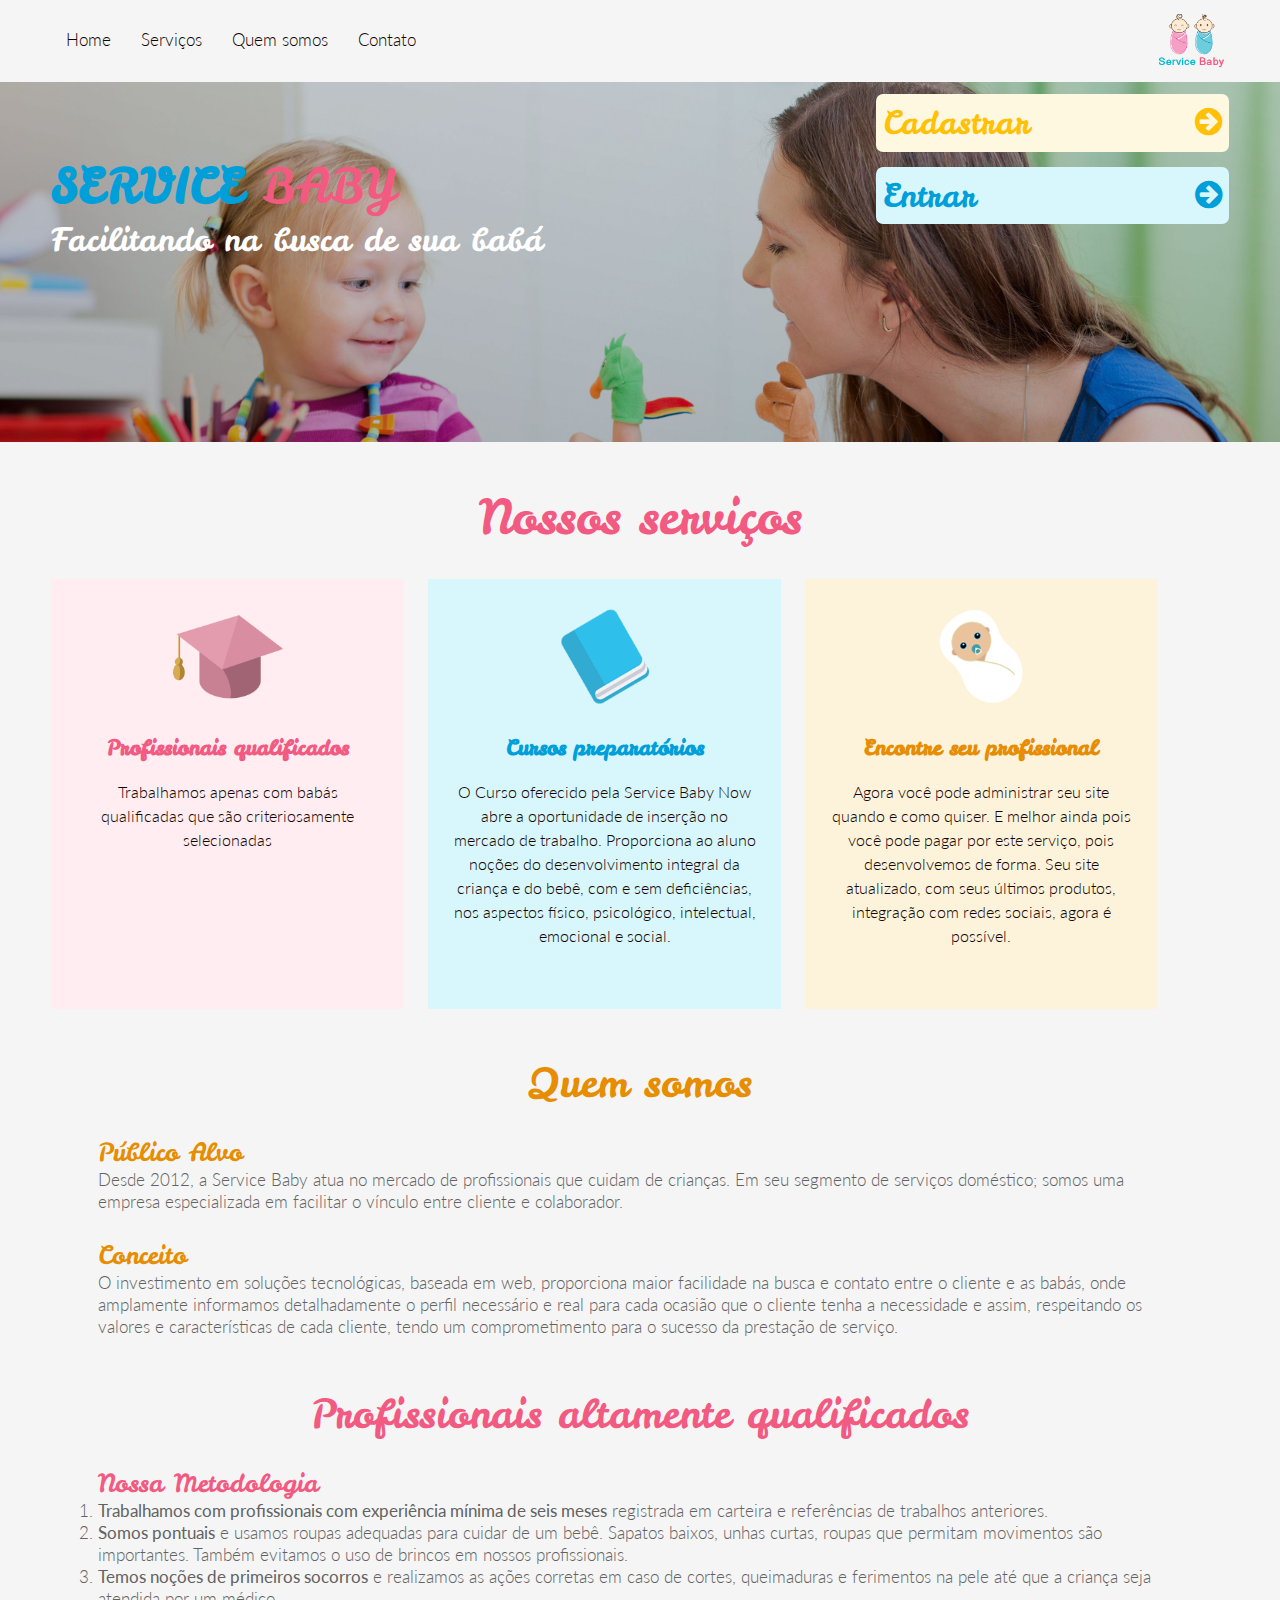
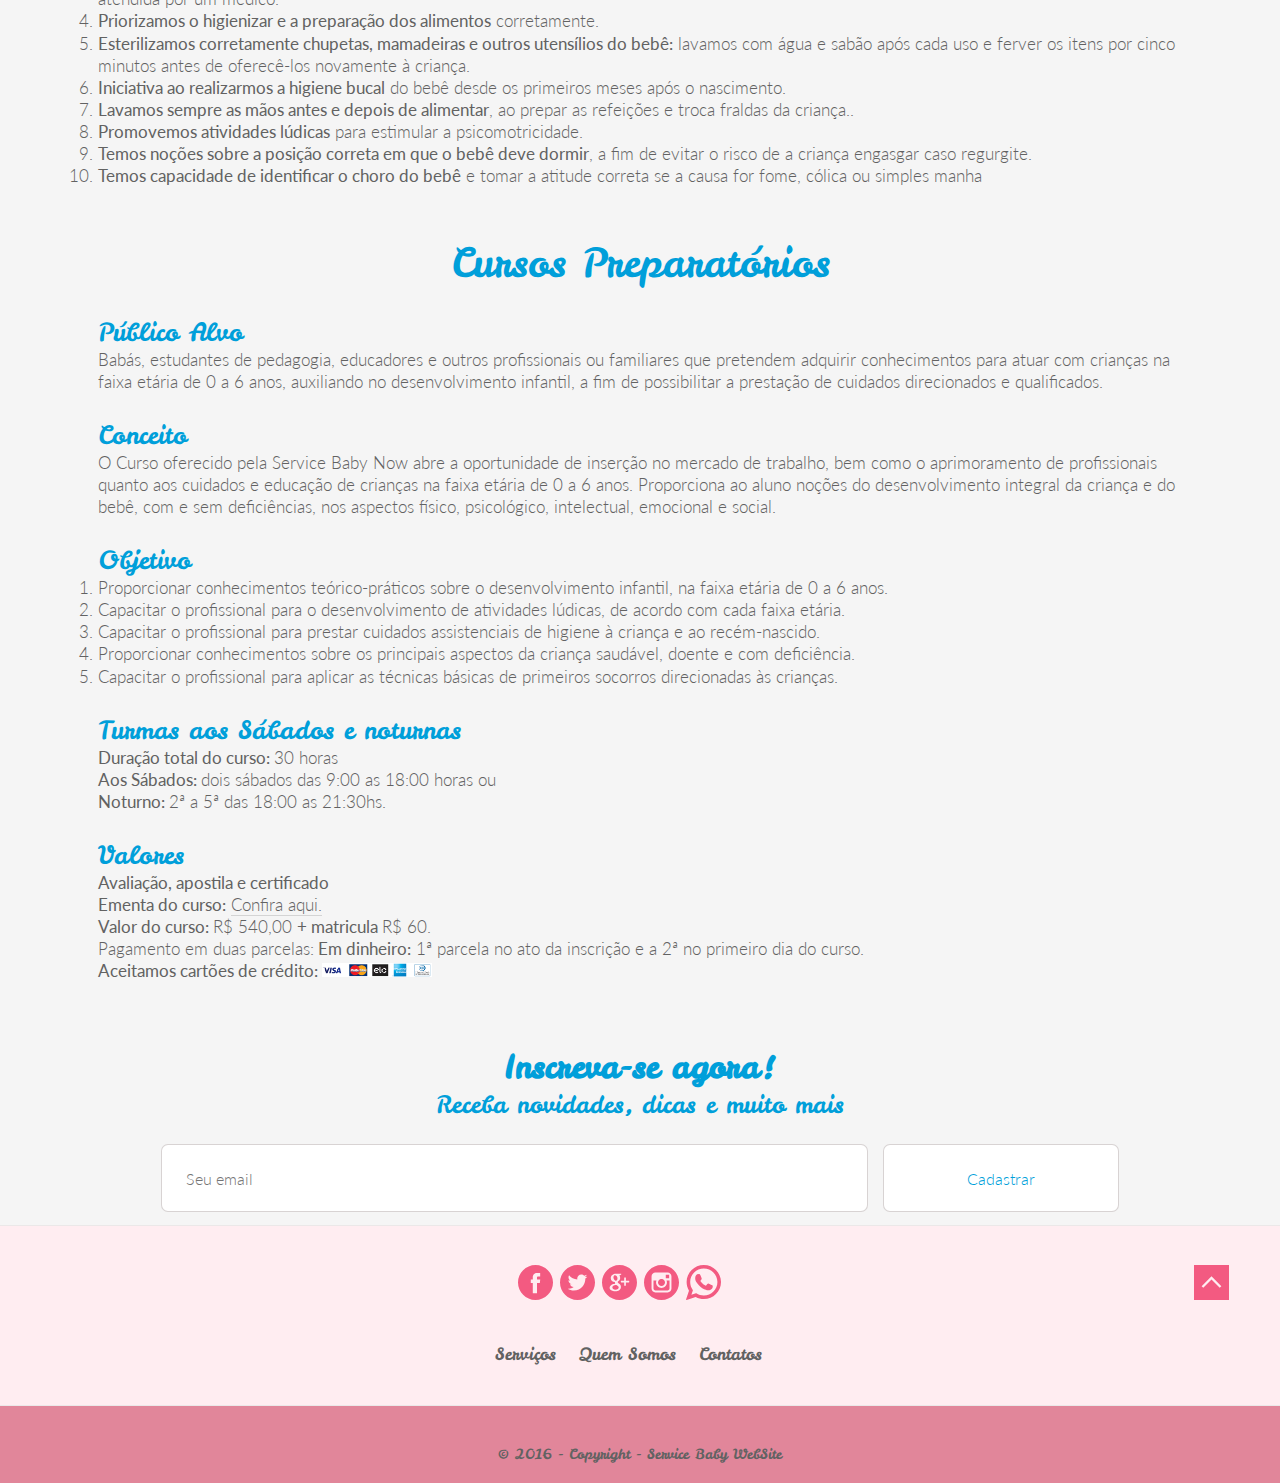
<file: index.html>
<!DOCTYPE html>
<html lang="pt-br">
    <head>
    	<meta charset="utf-8">
    	<meta name="viewport" content="width=device-width, initial-scale=1">
    	<title> Service Baby - Specialized in baby care </title>
    	<meta name="description" content="Agência especializada em serviços de Babá">
    	<meta name="keywords" content="agencia de baba, baba, sites">
    	<meta name="robots" content="index, follow">
    	<link rel="stylesheet" href="css/style.css">
    	<link rel="stylesheet" href="https://maxcdn.bootstrapcdn.com/font-awesome/4.5.0/css/font-awesome.min.css">
    	<link href='https://fonts.googleapis.com/css?family=Lato:400,300,700' rel='stylesheet' type='text/css'>
    	<link rel="icon" href="img/baby-logo3.png">
    </head>
    <style>
      @import url('https://fonts.googleapis.com/css?family=Leckerli+One');
    </style>
    <body>
        <!-- CABEÇALHO --> 
        <header class="cabecalho container">
           <a href="index.html"><h1 class="logo">  </h1></a>
           <button class="btn-menu bg-gradient"><i class="fa fa-bars fa-lg"></i></button>
           <nav class="menu">
               <a class="btn-close"><i class="fa fa-times"></i></a>
               <ul>
                   <li><a href="#">Home</a></li>
                   <li><a href="#servicos">Serviços</a></li>
                   <li><a href="#somos">Quem somos</a></li>
                   <li><a href="#faleconosco">Contato</a></li>
               </ul>
           </nav>
          <div class="menu-mask"></div>          
        </header>
        <!-- BANNER --> 
        <div class="banner container">
            <div class="title">
                <h2 class="azul"> SERVICE <span class="rosa"> BABY</span></h2>
                <h3> Facilitando na busca de sua babá</h3>
            </div>
            <div class="buttons">
                <button class="btn btn-cadastrar bg-white radius" onclick="window.location.href='cadastro'"> Cadastrar <i class="fa fa-arrow-circle-right"></i></button>                

                <button class="btn btn-enter bg-white radius" onclick="window.location.href='login'"> Entrar <i class="fa fa-arrow-circle-right"></i></button>
            </div>
        </div>
        <!-- SERVICOS --> 
        <main class="servicos container">
        <a  name="servicos"></a>
          <h2 name="servicos" class="rosa">Nossos serviços</h2>
          <article class="servico bg-white radius">
             <div>
               <div class="card-information">
                  <ul class="itens">
                      <li class="rosa2">
                        <div class="box-text-itens">
                          <img alt="" src="img/home_sitter_icon_1.png">
                        </div>
                      </li>
                  </ul>
               </div>
             </div>
             <div class="inner rosa2">
                 <a class="rosa" href="#">Profissionais qualificados</a>
                  <p>Trabalhamos apenas com babás qualificadas que são criteriosamente selecionadas</p>
             </div>
          </article>
          <article class="servico bg-white radius">
              <div>
               <div class="card-information">
                  <ul class="itens">
                        <a href="#prof">
                            <li class="azul2">
                                <div class="box-text-itens">
                                    <img alt="" src="img/home_sitter_icon2.png">
                                </div>
                            </li>
                        </a>
                    </ul>
               </div>
             </div>
             <div class="inner azul2">
                 <a class="azul" href="#">Cursos preparatórios </a>
                 <p>O Curso oferecido pela Service Baby Now abre a oportunidade de inserção no mercado de trabalho. Proporciona ao aluno noções do desenvolvimento integral da criança e do bebê, com e sem deficiências, nos aspectos físico, psicológico, intelectual, emocional e social.</p>
             </div>
          </article>
          <article class="servico bg-white radius">
              <div>
               <div class="card-information">
                  <ul class="itens">
                        <a href="#prof">
                            <li class="amarelo2">
                                <div class="box-text-itens">
                                    <img alt="" src="img/home_sitter_icon_3.png">
                                </div>
                            </li>
                        </a>
                    </ul>
               </div>
             </div>
             <div class="inner amarelo2">
                 <a class="amarelo" href="#"> Encontre seu profissional </a>
                 <p>Agora você pode administrar seu site quando e como quiser.
                 E melhor ainda pois você pode pagar por este serviço, pois desenvolvemos de
                 forma. Seu site atualizado, com seus últimos 
                 produtos, integração com redes sociais, agora é possível. </p>
             </div>
          </article>
          
          <div class="container set-bar">
            <div class="box-container">
            <div class="text-intens">
              <a name="somos">
                <h1 class="amarelo">Quem somos</h1>
              </a>
            </div>
            <div class="text-intens altura">
              <h3 class="amarelo" style="padding-top: 0px">Público Alvo</h3>
              <p>Desde 2012, a Service Baby atua no mercado de profissionais que cuidam de crianças.
               Em seu segmento de serviços doméstico; somos uma empresa especializada em facilitar
                o vínculo entre cliente e colaborador.</p>
            </div>
            <div class="text-intens altura">
              <h3 class="amarelo">Conceito</h3>
              <p>O investimento em soluções tecnológicas, baseada em web, proporciona maior facilidade
              na busca e contato entre o cliente e as babás, onde amplamente informamos detalhadamente
              o perfil necessário e real para cada ocasião que o cliente tenha a necessidade e assim,
              respeitando os valores e características de cada cliente, tendo um comprometimento para
              o sucesso da prestação de serviço.</p>
            </div>
          </div>
          </div>
          <div class="container">
            <div class="box-container">
              <div class="text-intens">
                <a name="prof">
                  <h1 class="rosa">Profissionais altamente qualificados</h1>
                </a>
              </div>
              <div class="text-intens altura prof">
                <h3 class="rosa">Nossa Metodologia</h3>
                <ol>
                  <li><strong>Trabalhamos com profissionais com  experiência mínima de seis meses</strong> 
                  registrada em carteira e referências de trabalhos anteriores.</li>
                  
                  <li><strong>Somos  pontuais</strong> e usamos roupas adequadas para cuidar de um bebê. 
                  Sapatos baixos, unhas curtas, roupas que permitam movimentos são importantes. 
                  Também evitamos o uso de brincos em nossos profissionais.</li>
                  
                  <li><strong>Temos noções de primeiros socorros</strong> e realizamos as ações corretas em caso de cortes, 
                  queimaduras e ferimentos na pele até que a criança seja atendida por um médico.</li>
                  
                  <li><strong>Priorizamos o higienizar e a preparação dos alimentos</strong> corretamente.</li>
                    
                  <li><strong>Esterilizamos corretamente chupetas, mamadeiras e outros utensílios do bebê:</strong>
                  lavamos com água e sabão após cada uso e ferver os itens por cinco minutos antes de
                  oferecê-los novamente à criança.</li>
                    
                  <li><strong>Iniciativa ao realizarmos a higiene bucal</strong> do bebê desde os primeiros meses
                  após o nascimento.</li>
                    
                  <li> <strong>Lavamos sempre as mãos antes e depois de alimentar</strong>, ao prepar as refeições e troca
                   fraldas da criança..</li>
                    
                  <li><strong>Promovemos atividades lúdicas</strong> para estimular a psicomotricidade.</li>
                    
                  <li><strong>Temos noções sobre a posição correta em que o bebê deve dormir</strong>, a fim de evitar o risco de a 
                  criança engasgar caso regurgite.</li>
                    
                  <li> <strong>Temos capacidade de identificar o choro do bebê</strong> e tomar a atitude correta se a causa for fome,
                  cólica ou simples manha</li>
                </ol>
              </div>
            </div>
          </div>  
          <div class="container">
            <div class="box-container">
              <div class="text-intens">
                <a name="vantagem">
                  <h1 class="azul">Cursos Preparatórios</h1>
                </a>
              </div>
              <div class="text-intens altura">
                <h3 class="azul" style="padding-top: 0px">Público Alvo</h3>
                <p>Babás, estudantes de pedagogia, educadores e outros
                profissionais ou familiares que pretendem adquirir conhecimentos
                para atuar com crianças na faixa etária de 0 a 6 anos, auxiliando
                no desenvolvimento infantil, a fim de possibilitar a prestação de
                cuidados direcionados e qualificados.</p>
              </div>
              <div class="text-intens altura">
                <h3 class="azul">Conceito</h3>
                <p>O Curso oferecido pela Service Baby Now abre a oportunidade
                  de inserção no mercado de trabalho, bem como o aprimoramento de
                  profissionais quanto aos cuidados e educação de crianças na faixa
                  etária de 0 a 6 anos. Proporciona ao aluno noções do
                  desenvolvimento integral da criança e do bebê, com e sem
                  deficiências, nos aspectos físico, psicológico, intelectual,
                  emocional e social.</p>
              </div>
              <div class="text-intens altura">
                <h3 class="azul">Objetivo</h3>
                <ol>
                  <li>Proporcionar conhecimentos teórico-práticos sobre o
                    desenvolvimento infantil, na faixa etária de 0 a 6 anos.</li>
                  <li>Capacitar o profissional para o desenvolvimento de
                    atividades lúdicas, de acordo com cada faixa etária.</li>
                  <li>Capacitar o profissional para prestar cuidados
                    assistenciais de higiene à criança e ao recém-nascido.</li>
                  <li>Proporcionar conhecimentos sobre os principais aspectos da
                    criança saudável, doente e com deficiência.</li>
                  <li>Capacitar o profissional para aplicar as técnicas básicas
                    de primeiros socorros direcionadas às crianças.</li>
                </ol>
              </div>
              <div class="text-intens altura">
                <h3 class="azul">Turmas aos Sábados e noturnas</h3>
                <p> <strong>Duração total do curso: </strong>30 horas</p>
                <p><strong>Aos Sábados: </strong> dois sábados das 9:00 as 18:00 horas ou</p>
                <p><strong>Noturno: </strong> 2ª a 5ª das 18:00 as 21:30hs.</p>
              </div>
              <div class="text-intens altura">
                <h3 class="azul">Valores</h3>
                <p> <strong>Avaliação, apostila e certificado </strong></p>
                 <p><strong>Ementa do curso:</strong> <a href="pdf/be-care-now.pdf" target="_blanck" >Confira aqui. </a> </p>
                <p><strong>Valor do curso: </strong> R$ 540,00 <strong> + matricula </strong> R$ 60.</p>
                <p>Pagamento em duas parcelas:<strong> Em dinheiro:</strong> 1ª parcela no ato da inscrição e a 2ª no primeiro dia do curso.</p>
                <p><strong>Aceitamos cartões de crédito: </strong> <img alt="Logo-venda-cartao" src="img/conheca-cielo-versao-desk.png"></p>
              </div>
            </div>
          </div>
        </main>
        <!-- NEWSLETTER -->

        <section class="newsletter container">
           <a name="faleconosco"></a>
           <h2 class="azul"> Inscreva-se agora! </h2>
           <h3 class="azul">  Receba novidades, dicas e muito mais </h3>
           <form>
              <input class="radius" type="email" name="email" placeholder="Seu email">
              <button class="bg-white radius azul"> Cadastrar </button>
           </form>
        </section>
        <!-- RODAPÉ -->
        <footer>
          <div class=""> 
            <div class="box-footer">
              <a class="up" href="#"><img alt="up-logo" src="img/up-chevron.svg"></a>
              <nav class="menu-list">
                <div class="box-incons">
                  <a href="#"><img alt="facebook-logo" src="img/facebook-logo-button.svg"></a>
                  <a href="#"><img alt="twitter-logo" src="img/twitter-logo-button.svg"></a>
                  <a href="#"><img alt="google-plus-logo" src="img/google-plus-logo-button2.svg"></a> 
                    <a href="#"><img alt="instagram-logo" src="img/instagram-logo.svg"></a>
                  <a href="#"><img alt="whatsapp-logo" src="img/whatsapp.svg"></a>
                </div>  
                <ul class="list a">
                  <li><a href="#servicos">Serviços</a></li>
                  <li><a href="#somos">Quem Somos</a></li>
                  <li><a href="#faleconosco">Contatos</a></li>
                </ul>
              </nav>  
               
            </div>
              <div class="box-footer rosa3">
              <div class="copy">  
              
                <span>&copy; 2016  -  Copyright -  Service Baby WebSite</span>
                
               </div>
            </div>
        </footer>
        
        <!-- JQUERY --> 
        <script src="http://code.jquery.com/jquery-1.12.0.min.js"></script>
        <script>
        $(".btn-menu").click(function(){
          $(".menu-mask").show();
          $( ".menu" ).animate( {
            width: "toggle",
            }, "linear", function() {
            $(".menu").show();
          });
        });        
        $(".btn-close").click(function(){
          $(".menu").animate( { 
            width: "toggle",
          }, 
          "linear", function () {
            $(".menu").hide();
            $(".menu-mask").hide();
          }); 
        });

        $(".menu-mask").click(function(){
          $(".menu").animate( {
            width: "toggle",
          },"linear",function (){ 
           $(".menu").hide();
           $(".menu-mask").hide();
        })
           
        });

  /*$(window).scroll(function() {
    
    var scroll = $(window).scrollTop()
    if (scroll >0) {
      $('header').css({
        "z-index": "99999",
        "position": "fixed",
        "top": "0",
        "left": "0",
        "background-color": "rgba(0, 0, 0, 0.87)"
      });
      $('.menu li a').css({
        "color": "#fff"
      });
    }
    else if (document.querySelector('.cotainer.set-bar').getBoundingClientRect().top < 0){
      $('header').css({
       "position": "relative",
        "top": "",
        "left": "",
        "background-color": ""
      });
      $('.menu li a').css({
        "color": "#222"
      });
    }
  });*/


        </script>      
    </body>
</html>
</file>
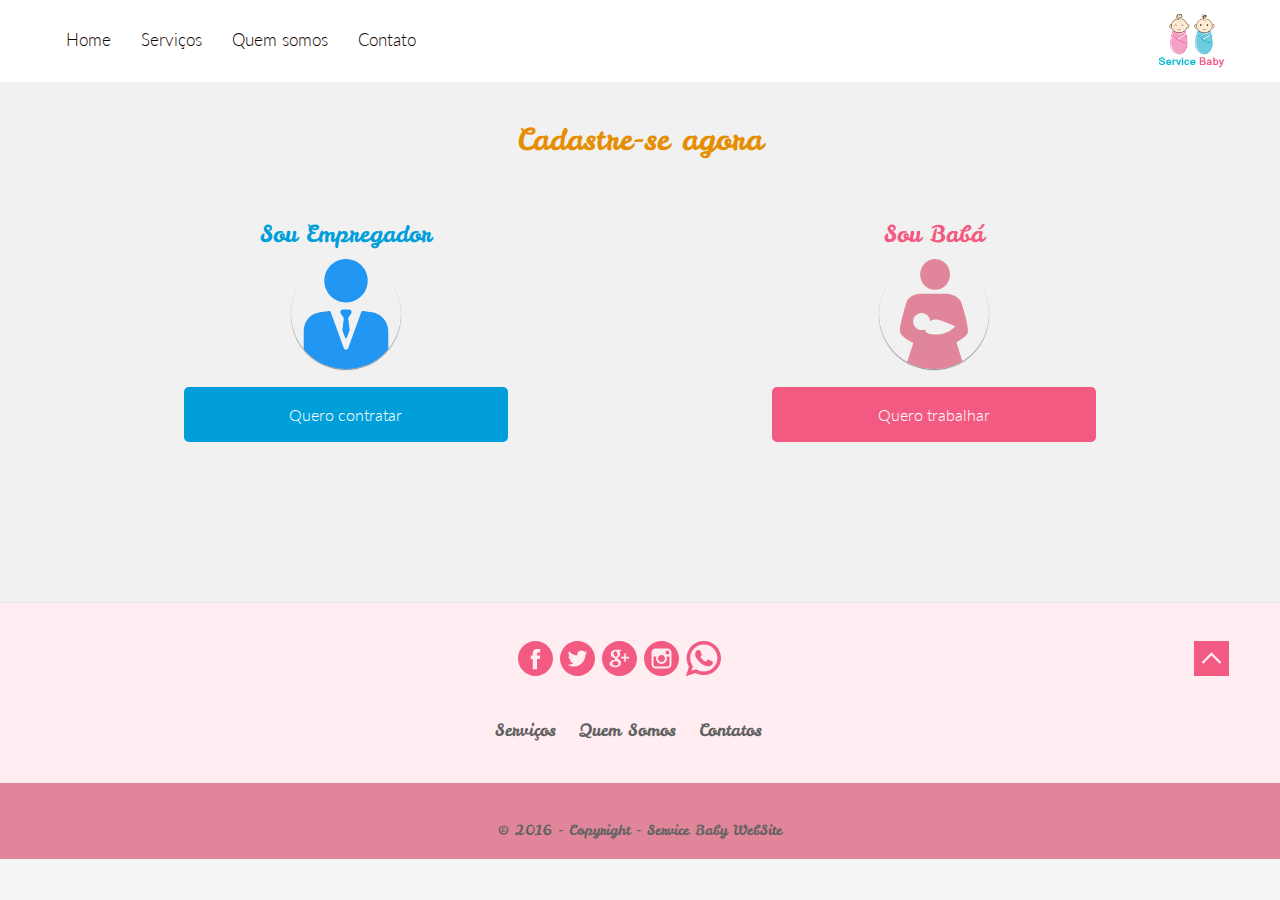
<file: cadastro/index.html>
<!DOCTYPE html>
<html lang="pt-br">
    <head>
    	<meta charset="utf-8">
    	<meta name="viewport" content="width=device-width, initial-scale=1">
    	<title> Service Baby - Specialized in baby care </title>
    	<meta name="description" content="Agência especializada em serviços de Babá">
    	<meta name="keywords" content="agencia de baba, baba, sites">
    	<meta name="robots" content="index, follow">
      <link rel="stylesheet" href="../css/style.css">    	
      <link rel="stylesheet" href="../css/cadastro.css">
    	<link rel="stylesheet" href="https://maxcdn.bootstrapcdn.com/font-awesome/4.5.0/css/font-awesome.min.css">
    	<link href='https://fonts.googleapis.com/css?family=Lato:400,300,700' rel='stylesheet' type='text/css'>
    	<link rel="icon" href="../img/baby-logo3.png">
    </head>
    <style>
      @import url('https://fonts.googleapis.com/css?family=Leckerli+One');
    </style>
    <body>
        <!-- CABEÇALHO --> 
        <header class="cabecalho container" style="background: #fff">
          <a href="index.html"><h1 class="logo"></h1></a>
           <button class="btn-menu bg-gradient"><i class="fa fa-bars fa-lg"></i></button>
           <nav class="menu">
               <a class="btn-close"><i class="fa fa-times"></i></a>
               <ul>
                   <li><a href="/babysiter">Home</a></li>
                   <li><a href="/babysiter#servicos">Serviços</a></li>
                   <li><a href="/babysiter#somos">Quem somos</a></li>
                   <li><a href="/babysiter#faleconosco">Contato</a></li>
               </ul>
           </nav> 
            <div class="menu-mask"></div>  
        </header>
        <div class="container cadatro-users rosa2">
          <h2 class="amarelo">Cadastre-se agora</h2>
          <div class="wapper-box">
            <div class="box-user" >
              <h3 class="azul">Sou Empregador</h3>
              <img class="img-user" src="../img/manager.svg">
              <a href="empregador/" class="azulbg">Quero contratar</a>
            </div>

            <div class="box-user">
              <h3 class="rosa">Sou Babá</h3>
              <img class="img-user" src="../img/mother-with-baby-in-arms.svg">
              <a href="baba/" class="rosabg">Quero trabalhar</a>
            </div>     
          </div>
        </div>




        <footer>
          <div class=""> 
            <div class="box-footer">
              <a class="up" href="#"><img alt="up-logo" src="../img/up-chevron.svg"></a>
              <nav class="menu-list">
                <div class="box-incons">
                  <a href="#"><img alt="facebook-logo" src="../img/facebook-logo-button.svg"></a>
                  <a href="#"><img alt="twitter-logo" src="../img/twitter-logo-button.svg"></a>
                  <a href="#"><img alt="google-plus-logo" src="../img/google-plus-logo-button2.svg"></a> 
                    <a href="#"><img alt="instagram-logo" src="../img/instagram-logo.svg"></a>
                  <a href="#"><img alt="whatsapp-logo" src="../img/whatsapp.svg"></a>
                </div>  
                <ul class="list a">
                  <li><a href="#servicos">Serviços</a></li>
                  <li><a href="#somos">Quem Somos</a></li>
                  <li><a href="#faleconosco">Contatos</a></li>
                </ul>
              </nav>  
               
            </div>
              <div class="box-footer rosa3">
              <div class="copy">  
              
                <span>&copy; 2016  -  Copyright -  Service Baby WebSite</span>
                
               </div>
            </div>
        </footer>
        
        <!-- JQUERY --> 
        <script src="http://code.jquery.com/jquery-1.12.0.min.js"></script>
        <script>
        $(".btn-menu").click(function(){
          $(".menu-mask").show();
          $( ".menu" ).animate( {
            width: "toggle",
            }, "linear", function() {
            $(".menu").show();
          });
        });        
        $(".btn-close").click(function(){
          $(".menu").animate( { 
            width: "toggle",
          }, 
          "linear", function () {
            $(".menu").hide();
            $(".menu-mask").hide();
          }); 
        });

        $(".menu-mask").click(function(){
          $(".menu").animate( {
            width: "toggle",
          },"linear",function (){ 
           $(".menu").hide();
           $(".menu-mask").hide();
        })
           
        });

  /*$(window).scroll(function() {
    
    var scroll = $(window).scrollTop()
    if (scroll >0) {
      $('header').css({
        "z-index": "99999",
        "position": "fixed",
        "top": "0",
        "left": "0",
        "background-color": "rgba(0, 0, 0, 0.87)"
      });
      $('.menu li a').css({
        "color": "#fff"
      });
    }
    else if (document.querySelector('.cotainer.set-bar').getBoundingClientRect().top < 0){
      $('header').css({
       "position": "relative",
        "top": "",
        "left": "",
        "background-color": ""
      });
      $('.menu li a').css({
        "color": "#222"
      });
    }
  });*/


        </script>      
    </body>
</html>
</file>
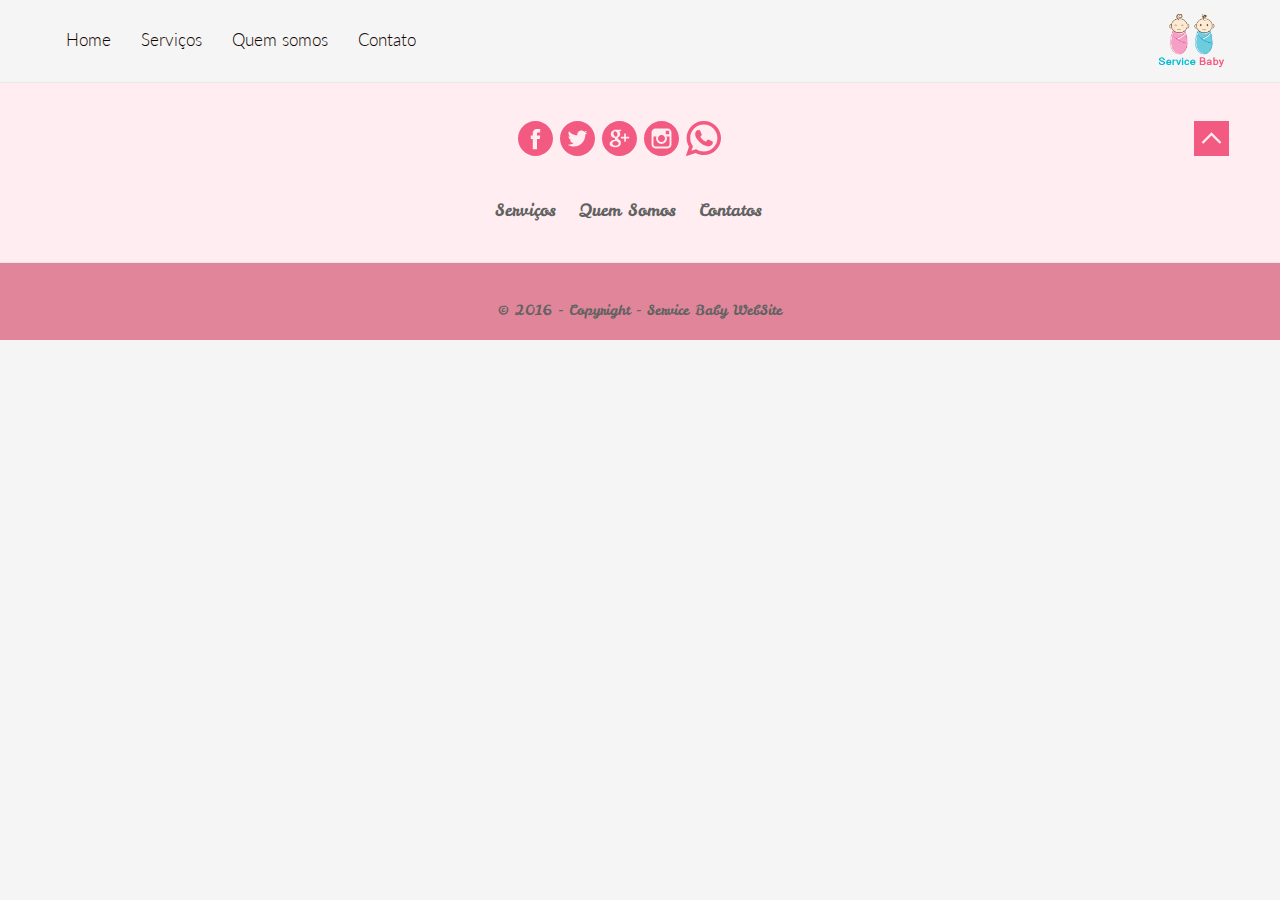
<file: header-footer/index.html>
<!DOCTYPE html>
<html lang="pt-br">
    <head>
    	<meta charset="utf-8">
    	<meta name="viewport" content="width=device-width, initial-scale=1">
    	<title> Service Baby - Specialized in baby care </title>
    	<meta name="description" content="Agência especializada em serviços de Babá">
    	<meta name="keywords" content="agencia de baba, baba, sites">
    	<meta name="robots" content="index, follow">
    	<meta name="author" content="Thiago Pereira">
    	<link rel="stylesheet" href="../css/style.css">
    	<link rel="stylesheet" href="https://maxcdn.bootstrapcdn.com/font-awesome/4.5.0/css/font-awesome.min.css">
    	<link href='https://fonts.googleapis.com/css?family=Lato:400,300,700' rel='stylesheet' type='text/css'>
    	<link rel="icon" href="img/baby-logo3.png">
    </head>
    <style>
      @import url('https://fonts.googleapis.com/css?family=Leckerli+One');
    </style>
    <body>
        <!-- CABEÇALHO --> 
        <header class="static">
          <header class="cabecalho container">
             <a href="index.html"><h1 class="logo"> NodeProp - Especializada em Soluções Digitais </h1></a>
             <button class="btn-menu bg-gradient"><i class="fa fa-bars fa-lg"></i></button>
             <nav class="menu">
                 <a class="btn-close"><i class="fa fa-times"></i></a>
                 <ul>
                     <li><a href="#">Home</a></li>
                     <li><a href="#">Serviços</a></li>
                     <li><a href="#">Quem somos</a></li>
                     <li><a href="#">Contato</a></li>
                 </ul>
             </nav>
            <div class="menu-mask"></div>          
          </header>
        </header>
        <footer>
          <div class=""> 
            <div class="box-footer">
              <a class="up" href="#"><img alt="up-logo" src="../img/up-chevron.svg"></a>
              <nav class="menu-list">
                <div class="box-incons">
                  <a href="#"><img alt="facebook-logo" src="../img/facebook-logo-button.svg"></a>
                  <a href="#"><img alt="twitter-logo" src="../img/twitter-logo-button.svg"></a>
                  <a href="#"><img alt="google-plus-logo" src="../img/google-plus-logo-button2.svg"></a> 
                    <a href="#"><img alt="instagram-logo" src="../img/instagram-logo.svg"></a>
                  <a href="#"><img alt="whatsapp-logo" src="../img/whatsapp.svg"></a>
                </div>  
                <ul class="list a">
                  <li><a href="#servicos">Serviços</a></li>
                  <li><a href="#somos">Quem Somos</a></li>
                  <li><a href="#faleconosco">Contatos</a></li>
                </ul>
              </nav>  
               
            </div>
              <div class="box-footer rosa3">
              <div class="copy">  
              
                <span>&copy; 2016  -  Copyright -  Service Baby WebSite</span>
                
               </div>
            </div>
        </footer>
        
        <!-- JQUERY --> 
        <script src="http://code.jquery.com/jquery-1.12.0.min.js"></script>
        <script>
        $(".btn-menu").click(function(){
          $(".menu-mask").show();
          $( ".menu" ).animate( {
            width: "toggle",
            }, "linear", function() {
            $(".menu").show();
          });
        });        
        $(".btn-close").click(function(){
          $(".menu").animate( { 
            width: "toggle",
          }, 
          "linear", function () {
            $(".menu").hide();
            $(".menu-mask").hide();
          }); 
        });

        $(".menu-mask").click(function(){
          $(".menu").animate( {
            width: "toggle",
          },"linear",function (){ 
           $(".menu").hide();
           $(".menu-mask").hide();
        })
           
        });

  /*$(window).scroll(function() {
    
    var scroll = $(window).scrollTop()
    if (scroll >0) {
      $('header').css({
        "z-index": "99999",
        "position": "fixed",
        "top": "0",
        "left": "0",
        "background-color": "rgba(0, 0, 0, 0.87)"
      });
      $('.menu li a').css({
        "color": "#fff"
      });
    }
    else if (document.querySelector('.cotainer.set-bar').getBoundingClientRect().top < 0){
      $('header').css({
       "position": "relative",
        "top": "",
        "left": "",
        "background-color": ""
      });
      $('.menu li a').css({
        "color": "#222"
      });
    }
  });*/


        </script>      
    </body>
</html>
</file>
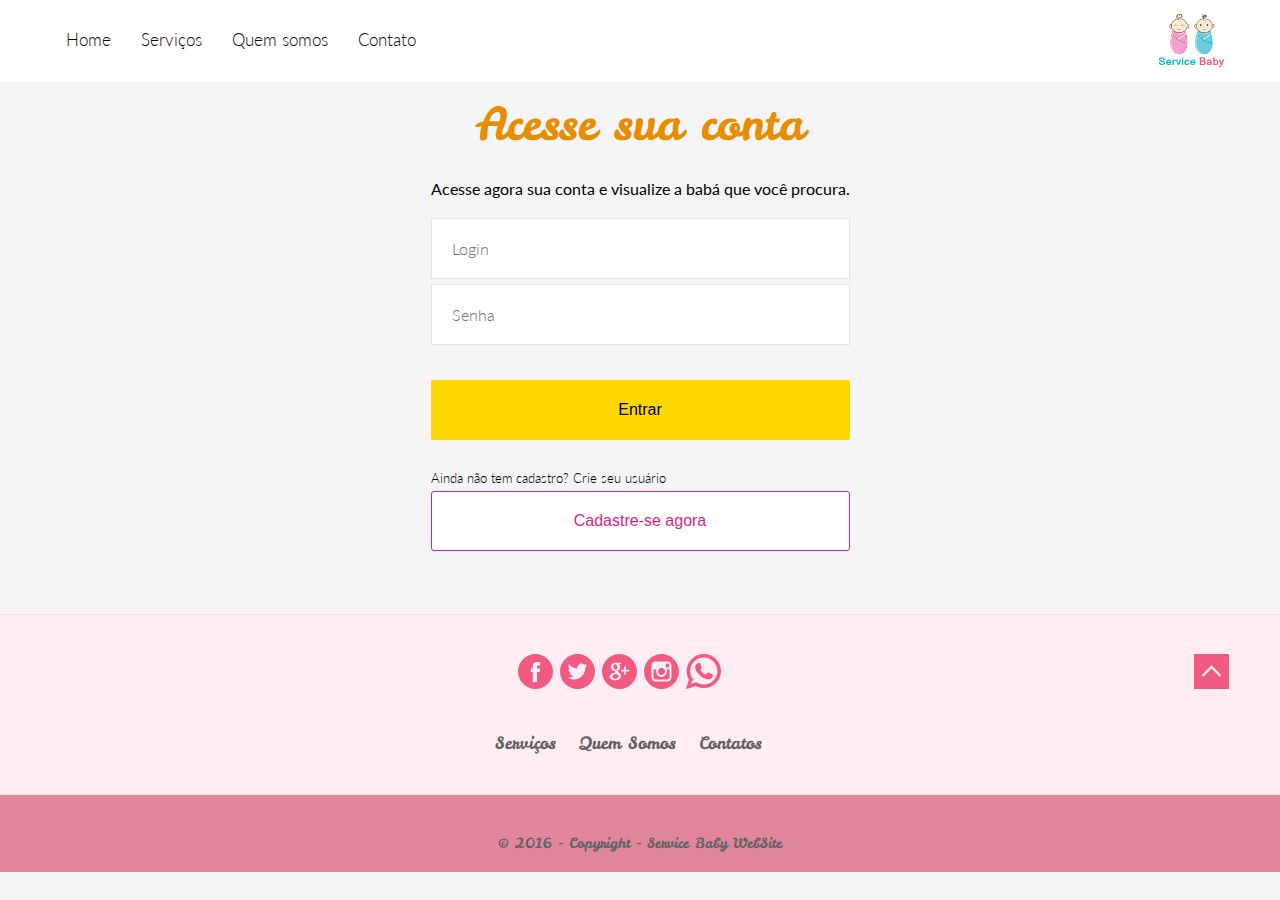
<file: login/index.html>
<!DOCTYPE html>
<html lang="pt-br">
    <head>
    	<meta charset="utf-8">
    	<meta name="viewport" content="width=device-width, initial-scale=1">
    	<title> Service Baby - Specialized in baby care </title>
    	<meta name="description" content="Agência especializada em serviços de Babá">
    	<meta name="keywords" content="agencia de baba, baba, sites">
    	<meta name="robots" content="index, follow">
      <link rel="stylesheet" href="../css/style.css">    	
      <link rel="stylesheet" href="../css/login.css">
    	<link rel="stylesheet" href="https://maxcdn.bootstrapcdn.com/font-awesome/4.5.0/css/font-awesome.min.css">
    	<link href='https://fonts.googleapis.com/css?family=Lato:400,300,700' rel='stylesheet' type='text/css'>
    	<link rel="icon" href="../img/baby-logo3.png">
    </head>
    <style>
      @import url('https://fonts.googleapis.com/css?family=Leckerli+One');
    </style>
    <body>
        <!-- CABEÇALHO --> 
        <header class="cabecalho container" style="background: #fff">
          <a href="index.html"><h1 class="logo"></h1></a>
           <button class="btn-menu bg-gradient"><i class="fa fa-bars fa-lg"></i></button>
           <nav class="menu">
               <a class="btn-close"><i class="fa fa-times"></i></a>
               <ul>
                   <li><a href="/babysiter">Home</a></li>
                   <li><a href="/babysiter#servicos">Serviços</a></li>
                   <li><a href="/babysiter##somos">Quem somos</a></li>
                   <li><a href="/babysiter#faleconosco">Contato</a></li>
               </ul>
           </nav> 
            <div class="menu-mask"></div>  
        </header>

  <div class="container">
    <div class="wapper_form-enter">
      <div class="">
        <div class="text_box-information">
          <h1 class="amarelo">Acesse sua conta</h1>
          <h2>Acesse agora sua conta e visualize a babá que você procura.</h2>
        </div>
        <form class="simple_form form-horizontal" autocomplete="false" novalidate="novalidate" id="new_user" action="/login" accept-charset="UTF-8" method="post">
          <div class="form-group string optional user_login">
              <div class="form_input-user">  
                <label class="control-label_login " for="user_login"></label>
                <input class="form-control_login"  placeholder="Login" type="text" value="" id="user_login">
              </div>
          </div>
          <div class="form-group password optional user_password">
            <div class="form_input-user">
              <label class="control-label_senha" for="user_password"></label>
            
              <input class="form-control_senha"  placeholder="Senha" type="password" id="user_password">
            </div>
          </div>
          <div class="form-group">
            <div>
              <input type="submit" name="commit" value="Entrar" class="btn bnt-enter  azulbg">
            </div>
          </div>
        </form>
        <div class="cadastre_inform">
          <span>Ainda não tem cadastro? Crie seu usuário</span> 
          <div>
              <input type="submit" name="commit" value="Cadastre-se agora" class="btn bnt-cadastre "  onclick="window.location.href='/babysiter/cadastro'">
          </div>
        </div>  
      </div>
    </div>
</div>

        <footer>
          <div class=""> 
            <div class="box-footer">
              <a class="up" href="#"><img alt="up-logo" src="../img/up-chevron.svg"></a>
              <nav class="menu-list">
                <div class="box-incons">
                  <a href="#"><img alt="facebook-logo" src="../img/facebook-logo-button.svg"></a>
                  <a href="#"><img alt="twitter-logo" src="../img/twitter-logo-button.svg"></a>
                  <a href="#"><img alt="google-plus-logo" src="../img/google-plus-logo-button2.svg"></a> 
                    <a href="#"><img alt="instagram-logo" src="../img/instagram-logo.svg"></a>
                  <a href="#"><img alt="whatsapp-logo" src="../img/whatsapp.svg"></a>
                </div>  
                <ul class="list a">
                  <li><a href="#servicos">Serviços</a></li>
                  <li><a href="#somos">Quem Somos</a></li>
                  <li><a href="#faleconosco">Contatos</a></li>
                </ul>
              </nav>  
               
            </div>
              <div class="box-footer rosa3">
              <div class="copy">  
              
                <span>&copy; 2016  -  Copyright -  Service Baby WebSite</span>
                
               </div>
            </div>
        </footer>
        
        <!-- JQUERY --> 
        <script src="http://code.jquery.com/jquery-1.12.0.min.js"></script>
        <script>
        $(".btn-menu").click(function(){
          $(".menu-mask").show();
          $( ".menu" ).animate( {
            width: "toggle",
            }, "linear", function() {
            $(".menu").show();
          });
        });        
        $(".btn-close").click(function(){
          $(".menu").animate( { 
            width: "toggle",
          }, 
          "linear", function () {
            $(".menu").hide();
            $(".menu-mask").hide();
          }); 
        });

        $(".menu-mask").click(function(){
          $(".menu").animate( {
            width: "toggle",
          },"linear",function (){ 
           $(".menu").hide();
           $(".menu-mask").hide();
        })
           
        });
        </script>      
    </body>
</html>
</file>
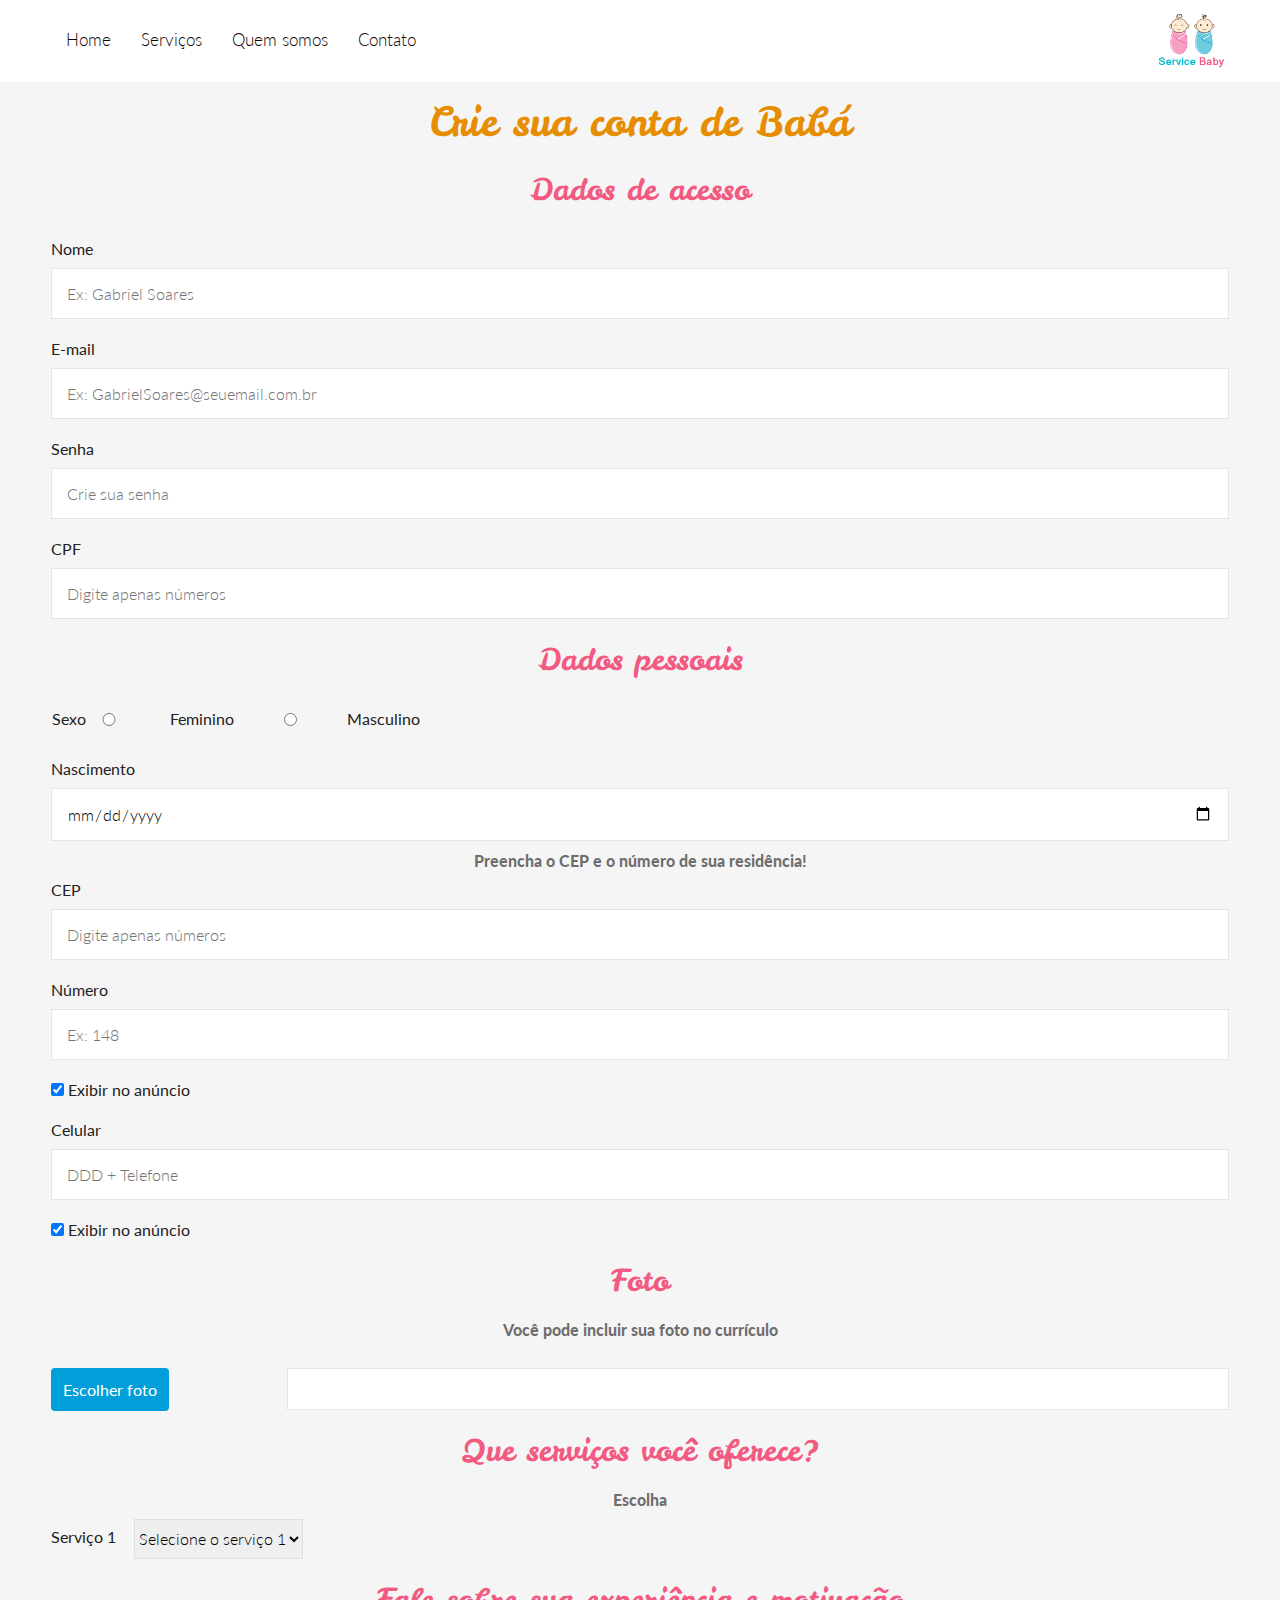
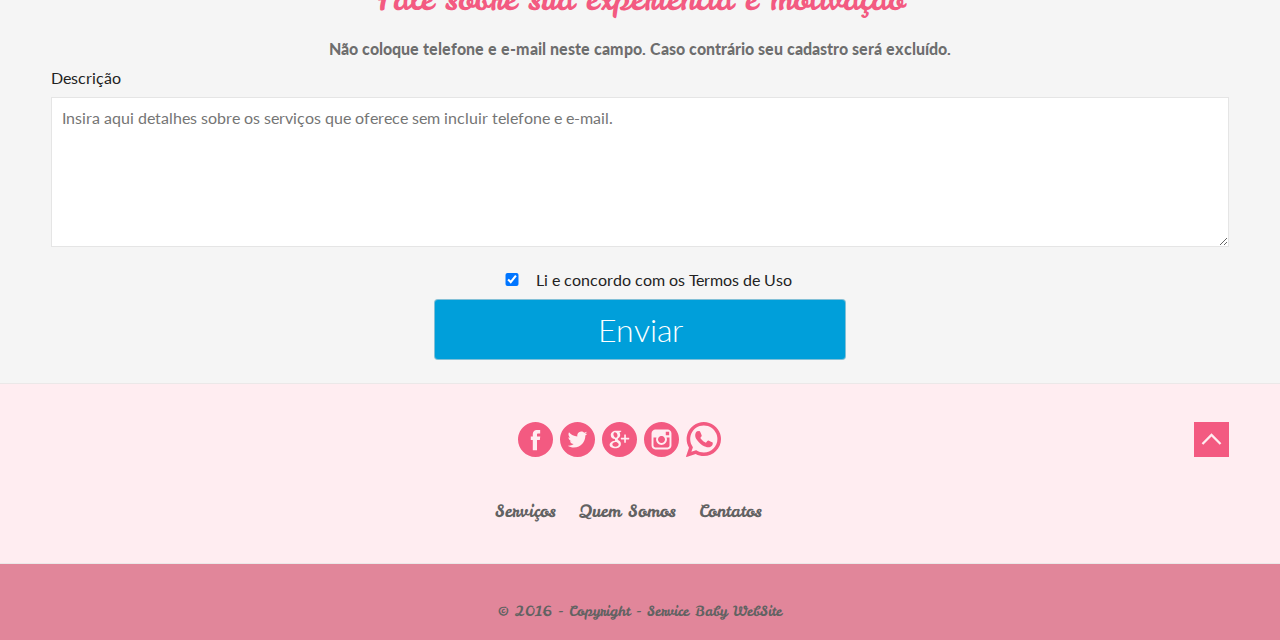
<file: cadastro/baba/index.html>
<!DOCTYPE html>
<html lang="pt-br">

<head>
    <meta charset="utf-8">
    <meta name="viewport" content="width=device-width, initial-scale=1">
    <title> Service Baby - Specialized in baby care </title>
    <meta name="description" content="Agência especializada em serviços de Babá">
    <meta name="keywords" content="agencia de baba, baba, sites">
    <meta name="robots" content="index, follow">
    <link rel="stylesheet" href="../../css/style.css">
    <link rel="stylesheet" href="../../css/form.css">
    <link rel="stylesheet" href="https://maxcdn.bootstrapcdn.com/font-awesome/4.5.0/css/font-awesome.min.css">
    <link href='https://fonts.googleapis.com/css?family=Lato:400,300,700' rel='stylesheet' type='text/css'>
    <link rel="icon" href="../../img/baby-logo3.png">
</head>
<style>
@import url('https://fonts.googleapis.com/css?family=Leckerli+One');
</style>

<body>
    <!-- CABEÇALHO -->
    <header class="static">
        <header class="cabecalho container" style="background: #fff">
            <a href="index.html"><h1 class="logo"></h1></a>
            <button class="btn-menu bg-gradient"><i class="fa fa-bars fa-lg"></i></button>
            <nav class="menu">
                <a class="btn-close"><i class="fa fa-times"></i></a>
                <ul>
                    <li><a href="/babysiter">Home</a></li>
                    <li><a href="/babysiter#servicos">Serviços</a></li>
                    <li><a href="/babysiter#somos">Quem somos</a></li>
                    <li><a href="/babysiter#faleconosco">Contato</a></li>
                </ul>
            </nav>
            <div class="menu-mask"></div>
        </header>
    </header>
    <div class="container" id="listing">
        <div class="row">
            <div class="title_form">
                <h1 class="amarelo">Crie sua conta de Babá</h1>
            </div>
        </div>
        <div class="row">
            <div>
                <div class="well bs-component wizard-1">
                    <form class="simple_form form-horizontal" autocomplete="false" novalidate="novalidate" id="new_housemaid" enctype="multipart/form-data" " accept-charset="UTF-8" method="post">
                        <input name="utf8" type="hidden" value="✓">
                        <input type="hidden" name="authenticity_token">
                        <legend class="rosa">Dados de acesso</legend>
                        <div class="form-group string optional">
                            <label class="string optional" for="name">Nome</label>
                            <div class="col-sm-8">
                                <input class="string optional " placeholder="Ex: Gabriel Soares " autofocus="autofocus" type="text" name="name" id="housemaid_name">
                            </div>
                        </div>
                        <div class="form-group email optional">
                            <label class="email optional" for="email">E-mail</label>
                            <div class="col-sm-8">
                                <input activate="email" placeholder="Ex: GabrielSoares@seuemail.com.br" class="string email optional form-control" type="email" value="" name="housemaid[email]" id="housemaid_email">
                            </div>
                        </div>
                        <div class="form-group password optional housemaid_password">
                            <label class="password optional col-sm-4 control-label" for="housemaid_password">Senha</label>
                            <div class="col-sm-8">
                                <input activate="password" placeholder="Crie sua senha" class="password optional form-control" type="password" name="housemaid[password]" id="housemaid_password">
                            </div>
                        </div>
                        <div class="form-group string optional housemaid_cpf">
                            <label class="string optional col-sm-4 control-label" for="housemaid_cpf">CPF</label>
                            <div class="col-sm-8">
                                <input activate="cpf" class="string optional cpf form-control" placeholder="Digite apenas números" type="text" name="housemaid[cpf]" id="housemaid_cpf">
                            </div>
                        </div>
                        <legend class="rosa">Dados pessoais</legend>
                        <div class="form-group radio_buttons ">
                            <label class="radio_buttons_label gender">Sexo</label>
                            <div class="col-sm-8">
	                            <span class="radio">
		                            <label class="radio_buttons_label" for="radio_buttons_label">
		                            	<input class="radio_buttons" type="radio" value="1" name="housemaid[details][gender]" id="details_gender_1">Feminino
		                            </label>
	                            </span>
	                            <span class="radio">
		                            <label class="radio_buttons_label" for="radio_buttons_label">
		                            	<input class="radio_buttons" type="radio" value="2" name="housemaid[details][gender]" id="details_gender_2">
		                            	Masculino
		                            </label>
	                            </span>
                            </div>
                        </div>
                        <div class="form-group string optional housemaid_birthdate">
                            <label class="string optional col-sm-4 control-label" for="housemaid_birthdate">Nascimento</label>
                            <div class="col-sm-8">
                                <input activate="birthdate" class="string optional date form-control" type="date" name="housemaid[birthdate]" id="housemaid_birthdate">
                            </div>
                        </div>

                          <p class="address-wrapper text-center"><span></span><i class="glyphicon glyphicon-map-marker"></i><p data-address="address" id="address">Preencha o CEP e o número de sua residência!</p></p>
                        <div class="form-group string optional housemaid_localization_zipcode">
                            <label class="string optional col-sm-4 control-label" for="housemaid_localization_attributes_zipcode">CEP</label>
                            <div class="col-sm-8">
                                <input activate="cep" class="string optional cep form-control" placeholder="Digite apenas números" type="text" value="" name="housemaid[localization_attributes][zipcode]" id="housemaid_localization_attributes_zipcode">
                            </div>
                        </div>
                        <div class="form-group string">
                            <label class="string optional col-sm-4 control-label" for="housemaid_localization_attributes_number">Número</label>
                            <div class="col-sm-8">
                                <input activate="number" data-address="number" placeholder="Ex: 148" class="string optional form-control" type="text" value="" name="housemaid[localization_attributes][number]" id="housemaid_localization_attributes_number">
                            </div>
                        </div>
                        
                        <div class="form-group ">
                            <div class="checkbox-wapper">
                                <div class="checkbox inline">
                                    <input value="0" type="hidden" name="housemaid[phones_attributes][0][show]">
                                    <label class="checkbox">
                                        <input class="boolean optional" type="checkbox" value="1" checked="checked" name="housemaid[phones_attributes][0][show]" id="housemaid_phones_attributes_0_show"> Exibir no anúncio</label>
                                </div>
                            </div>
                        </div>
                        <div class="form-group string optional housemaid_phones_number">
                            <label class="string optional col-sm-4 control-label" for="housemaid_phones_attributes_1_number">Celular</label>
                            <div class="col-sm-8">
                                <input activate="mobile" placeholder="DDD + Telefone" class="string optional phone-group phone-mobile form-control" maxlength="15" value="" size="15" type="text" name="housemaid[phones_attributes][1][number]" id="housemaid_phones_attributes_1_number">
                            </div>
                        </div>
                        <div class="form-group boolean optional housemaid_phones_show">
                            <div class="checkbox-wapper">
                                <div class="checkbox inline">
                                    <input value="0" type="hidden" name="housemaid[phones_attributes][1][show]">
                                    <label class="checkbox">
                                        <input class="boolean optional" type="checkbox" value="1" checked="checked" name="housemaid[phones_attributes][1][show]" id="housemaid_phones_attributes_1_show"> Exibir no anúncio</label>
                                </div>
                            </div>
                        </div>
                        <legend class="rosa">Foto</legend>
                        <p class="text-center">Você pode incluir sua foto no currículo</p>
                        <div class="form-group">
                            <div class="col-sm-4"><img class="img-circle h-trans avatar housemaid"  alt=""></div>
                            <div class="col-sm-8">
                                <div class="input-group file-chooser">
                                    <div class="input-group-btn">
                                        <label for="file-avatar" class="btn-default btn-file azulbg">Escolher foto
                                        </label>
                                            <input class="file" data-update="#file-avatar"  id="file-avatar" type="file" name="housemaid[avatar]" id="housemaid_avatar">
                                    </div>
                                    <div class="input form-control" id="file-text" type="text"></div>
                                </div>
                            </div>
                        </div>
                        <legend class="rosa">Que serviços você oferece?</legend>
                        <p class="text-center">Escolha</p>
                        <div class="form-group select optional housemaid_services_function_id">
                            <label class="select optional col-sm-4 control-label" for="housemaid_services_attributes_0_function_id">Serviço 1</label>
                            <div class="col-sm-8">
                                <select class="select optional form-control" name="housemaid[services_attributes][0][function_id]" id="housemaid_services_attributes_0_function_id">
                                    <option value="">Selecione o serviço 1</option>
                                    <option value="2">Babá</option>
                                    <option value="3">Babá Folguista</option>
                                </select>
                            </div>
                        </div>
                        <legend class="rosa">Fale sobre sua experiência e motivação</legend>
                        <p class="text-center">Não coloque telefone e e-mail neste campo. Caso contrário seu cadastro será excluído.</p>
                        <div class="form-group text optional housemaid_description">
                            <label class="text optional col-sm-4 control-label" for="housemaid_description">Descrição</label>
                            <div class="col-sm-8">
                                <textarea rows="4" placeholder="Insira aqui detalhes sobre os serviços que oferece sem incluir telefone e e-mail." class="text optional form-control" name="housemaid[description]" id="housemaid_description"></textarea>
                            </div>
                        </div>
                        <div class="form-group boolean optional housemaid_tos">
                            <div class="col-sm-offset-4 col-sm-8">
                                <div class="checkbox inline">
                                    <input value="0" type="hidden" name="housemaid[tos]">
                                    <label class="boolean optional checkbox" for="housemaid_tos">
                                        <input class="boolean optional" type="checkbox" value="1" checked="checked" name="housemaid[tos]" id="housemaid_tos">Li e concordo com os Termos de Uso</label>
                                </div>
                            </div>
                        </div>
                        <div class="form-group">
                            <div class="class col-sm-offset-4 col-sm-8  ">
                                <input type="submit" name="commit" value="Enviar" class="btn btn-primary rosabg">
                            </div>
                        </div>
                    </form>
                </div>
            </div>
        </div>
    </div>
    <footer>
        <div class="">
            <div class="box-footer">
                <a class="up" href="#"><img alt="up-logo" src="../../img/up-chevron.svg"></a>
                <nav class="menu-list">
                    <div class="box-incons">
                        <a href="#"><img alt="facebook-logo" src="../../img/facebook-logo-button.svg"></a>
                        <a href="#"><img alt="twitter-logo" src="../../img/twitter-logo-button.svg"></a>
                        <a href="#"><img alt="google-plus-logo" src="../../img/google-plus-logo-button2.svg"></a>
                        <a href="#"><img alt="instagram-logo" src="../../img/instagram-logo.svg"></a>
                        <a href="#"><img alt="whatsapp-logo" src="../../img/whatsapp.svg"></a>
                    </div>
                    <ul class="list a">
                        <li><a href="#servicos">Serviços</a></li>
                        <li><a href="#somos">Quem Somos</a></li>
                        <li><a href="#faleconosco">Contatos</a></li>
                    </ul>
                </nav>
            </div>
            <div class="box-footer rosa3">
                <div class="copy">
                    <span>&copy; 2016  -  Copyright -  Service Baby WebSite</span>
                </div>
            </div>
    </footer>
    <!-- JQUERY -->
    <script src="http://code.jquery.com/jquery-1.12.0.min.js"></script>
    <script>
    $(".btn-menu").click(function() {
        $(".menu-mask").show();
        $(".menu").animate({
            width: "toggle",
        }, "linear", function() {
            $(".menu").show();
        });
    });
    $(".btn-close").click(function() {
        $(".menu").animate({
                width: "toggle",
            },
            "linear",
            function() {
                $(".menu").hide();
                $(".menu-mask").hide();
            });
    });

    $(".menu-mask").click(function() {
        $(".menu").animate({
            width: "toggle",
        }, "linear", function() {
            $(".menu").hide();
            $(".menu-mask").hide();
        })

    });

    var input = document.getElementById('file-avatar'),
    fileName = document.getElementById('file-text');

	input.addEventListener('change', function(){
	  fileName.textContent = this.value;
	});
    </script>
</body>

</html>
</file>
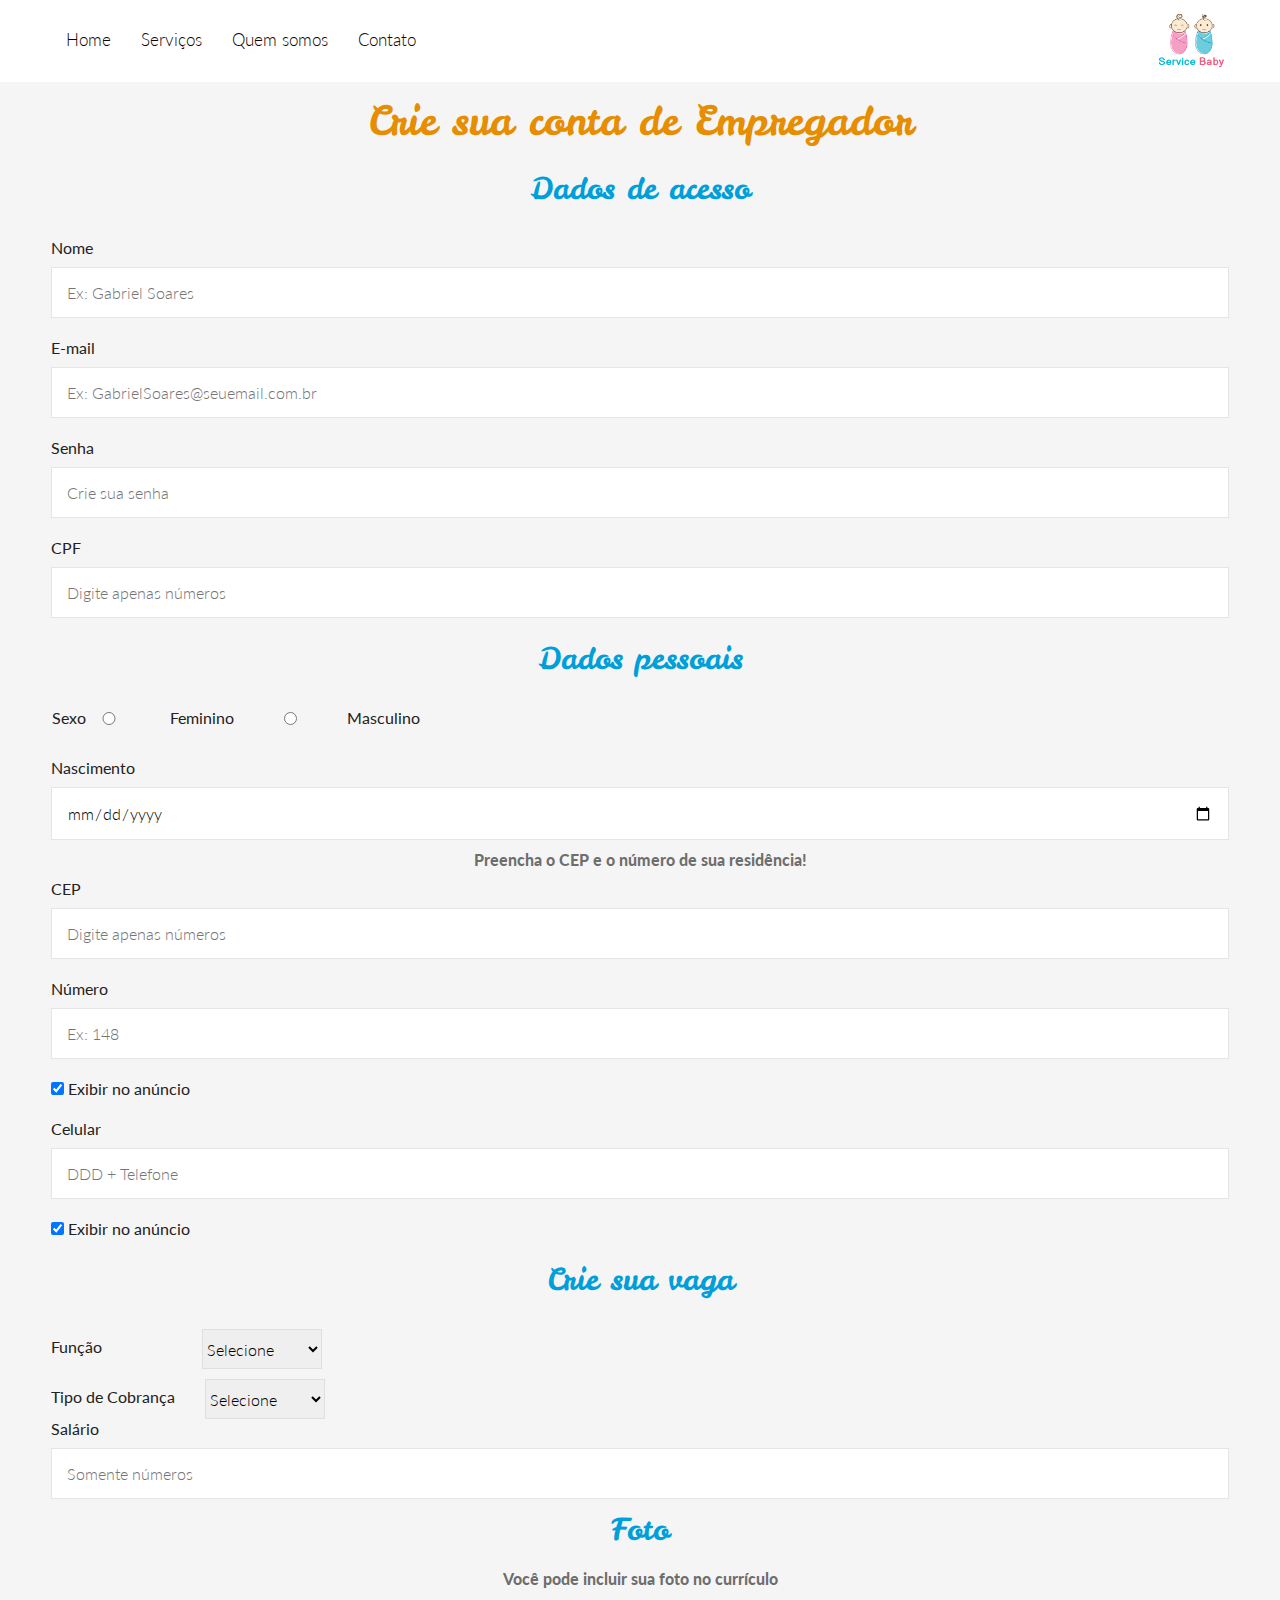
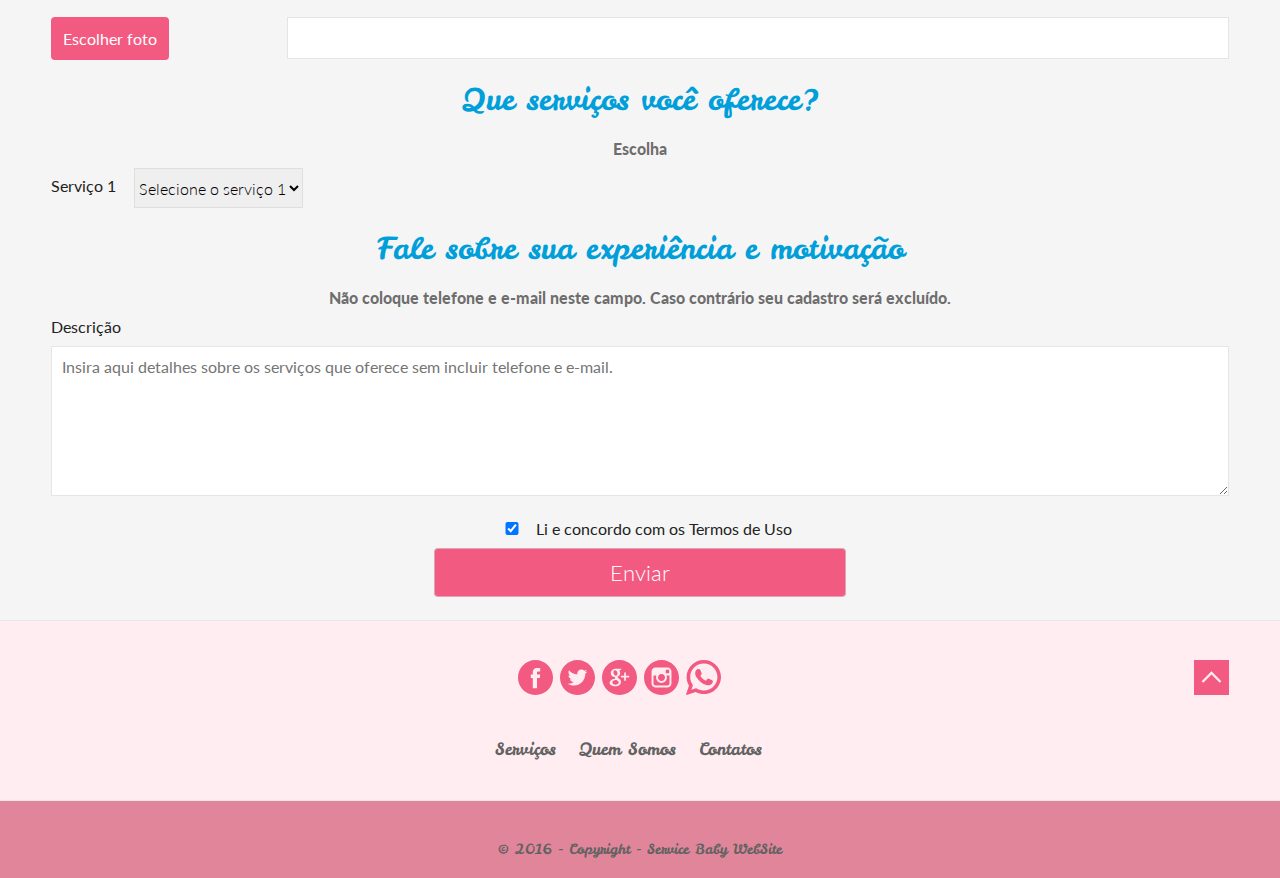
<file: cadastro/empregador/index.html>
<!DOCTYPE html>
<html lang="pt-br">

<head>
    <meta charset="utf-8">
    <meta name="viewport" content="width=device-width, initial-scale=1">
    <title> Service Baby - Specialized in baby care </title>
    <meta name="description" content="Agência especializada em serviços de Babá">
    <meta name="keywords" content="agencia de baba, baba, sites">
    <meta name="robots" content="index, follow">
    <link rel="stylesheet" href="../../css/style.css">
    <link rel="stylesheet" href="../../css/form.css">
    <link rel="stylesheet" href="https://maxcdn.bootstrapcdn.com/font-awesome/4.5.0/css/font-awesome.min.css">
    <link href='https://fonts.googleapis.com/css?family=Lato:400,300,700' rel='stylesheet' type='text/css'>
    <link rel="icon" href="../../img/baby-logo3.png">
</head>
<style>
@import url('https://fonts.googleapis.com/css?family=Leckerli+One');
</style>

<body>
    <!-- CABEÇALHO -->
    <header class="cabecalho container" style="background: #fff">
        <a href="index.html"><h1 class="logo"></h1></a>
        <button class="btn-menu bg-gradient"><i class="fa fa-bars fa-lg"></i></button>
        <nav class="menu">
            <a class="btn-close"><i class="fa fa-times"></i></a>
            <ul>
                <li><a href="/babysiter">Home</a></li>
                <li><a href="/babysiter#servicos">Serviços</a></li>
                <li><a href="/babysiter#somos">Quem somos</a></li>
                <li><a href="/babysiter#faleconosco">Contato</a></li>
            </ul>
        </nav>
        <div class="menu-mask"></div>
    </header>
        <div class="container" id="listing" style="background-color: #f1f1f">
        <div class="row">
            <div class="title_form">
                <h1 class="amarelo">Crie sua conta de Empregador</h1>
            </div>
        </div>
        <div class="row">
            <div>
                <div class="well bs-component wizard-1">
                    <form class="simple_form form-horizontal" autocomplete="false" novalidate="novalidate" id="new_housemaid" enctype="multipart/form-data" " accept-charset="UTF-8" method="post">
                        <input name="utf8" type="hidden" value="✓">
                        <input type="hidden" name="authenticity_token">
                        <legend class="azul">Dados de acesso</legend>
                        <div class="form-group string optional">
                            <label class="string optional" for="name">Nome</label>
                            <div class="col-sm-8">
                                <input class="string optional " placeholder="Ex: Gabriel Soares " autofocus="autofocus" type="text" name="name" id="housemaid_name">
                            </div>
                        </div>
                        <div class="form-group email optional">
                            <label class="email optional" for="email">E-mail</label>
                            <div class="col-sm-8">
                                <input activate="email" placeholder="Ex: GabrielSoares@seuemail.com.br" class="string email optional form-control" type="email" value="" name="housemaid[email]" id="housemaid_email">
                            </div>
                        </div>
                        <div class="form-group password optional housemaid_password">
                            <label class="password optional col-sm-4 control-label" for="housemaid_password">Senha</label>
                            <div class="col-sm-8">
                                <input activate="password" placeholder="Crie sua senha" class="password optional form-control" type="password" name="housemaid[password]" id="housemaid_password">
                            </div>
                        </div>
                        <div class="form-group string optional housemaid_cpf">
                            <label class="string optional col-sm-4 control-label" for="housemaid_cpf">CPF</label>
                            <div class="col-sm-8">
                                <input activate="cpf" class="string optional cpf form-control" placeholder="Digite apenas números" type="text" name="housemaid[cpf]" id="housemaid_cpf">
                            </div>
                        </div>
                        <legend class="azul">Dados pessoais</legend>
                        <div class="form-group radio_buttons ">
                            <label class="radio_buttons_label gender">Sexo</label>
                            <div class="col-sm-8">
                                <span class="radio">
                                    <label class="radio_buttons_label" for="radio_buttons_label">
                                        <input class="radio_buttons" type="radio" value="1" name="housemaid[details][gender]" id="details_gender_1">Feminino
                                    </label>
                                </span>
                                <span class="radio">
                                    <label class="radio_buttons_label" for="radio_buttons_label">
                                        <input class="radio_buttons" type="radio" value="2" name="housemaid[details][gender]" id="details_gender_2">
                                        Masculino
                                    </label>
                                </span>
                            </div>
                        </div>
                        <div class="form-group string optional housemaid_birthdate">
                            <label class="string optional col-sm-4 control-label" for="housemaid_birthdate">Nascimento</label>
                            <div class="col-sm-8">
                                <input activate="birthdate" class="string optional date form-control" type="date" name="housemaid[birthdate]" id="housemaid_birthdate">
                            </div>
                        </div>

                          <p class="address-wrapper text-center"><span></span><i class="glyphicon glyphicon-map-marker"></i><p data-address="address" id="address">Preencha o CEP e o número de sua residência!</p></p>
                        <div class="form-group string optional housemaid_localization_zipcode">
                            <label class="string optional col-sm-4 control-label" for="housemaid_localization_attributes_zipcode">CEP</label>
                            <div class="col-sm-8">
                                <input activate="cep" class="string optional cep form-control" placeholder="Digite apenas números" type="text" value="" name="housemaid[localization_attributes][zipcode]" id="housemaid_localization_attributes_zipcode">
                            </div>
                        </div>
                        <div class="form-group string">
                            <label class="string optional col-sm-4 control-label" for="housemaid_localization_attributes_number">Número</label>
                            <div class="col-sm-8">
                                <input activate="number" data-address="number" placeholder="Ex: 148" class="string optional form-control" type="text" value="" name="housemaid[localization_attributes][number]" id="housemaid_localization_attributes_number">
                            </div>
                        </div>
                        
                        <div class="form-group ">
                            <div class="checkbox-wapper">
                                <div class="checkbox inline">
                                    <input value="0" type="hidden" name="housemaid[phones_attributes][0][show]">
                                    <label class="checkbox">
                                        <input class="boolean optional" type="checkbox" value="1" checked="checked" name="housemaid[phones_attributes][0][show]" id="housemaid_phones_attributes_0_show"> Exibir no anúncio</label>
                                </div>
                            </div>
                        </div>
                        <div class="form-group string optional housemaid_phones_number">
                            <label class="string optional col-sm-4 control-label" for="housemaid_phones_attributes_1_number">Celular</label>
                            <div class="col-sm-8">
                                <input activate="mobile" placeholder="DDD + Telefone" class="string optional phone-group phone-mobile form-control" maxlength="15" value="" size="15" type="text" name="housemaid[phones_attributes][1][number]" id="housemaid_phones_attributes_1_number">
                            </div>
                        </div>
                        <div class="form-group boolean optional housemaid_phones_show">
                            <div class="checkbox-wapper">
                                <div class="checkbox inline">
                                    <input value="0" type="hidden" name="housemaid[phones_attributes][1][show]">
                                    <label class="checkbox">
                                        <input class="boolean optional" type="checkbox" value="1" checked="checked" name="housemaid[phones_attributes][1][show]" id="housemaid_phones_attributes_1_show"> Exibir no anúncio</label>
                                </div>
                            </div>
                        </div>

                        <legend class="azul">Crie sua vaga</legend>
                        <div class="form-group select optional family_jobs_period_id">
                            <label class="select optional col-sm-4 control-label" for="family">Função</label>
                            <div class="col-sm-8">
                                <select class="select optional form-control" name="family" id="family_jobs_attribut">
                                    <option value="">Selecione</option>
                                    <option value="2">Babá</option>
                                    <option value="3">Babá Folguista</option>
                                </select>
                            </div>
                        </div>
                        <div class="form-group select optional family_jobs_period_id">
                            <label class="select optional col-sm-4 control-label" for="family_jobs_attributes_0_period_id">Tipo de Cobrança</label>
                            <div class="col-sm-8">
                                <select class="select optional form-control" name="family[jobs_attributes][0][period_id]" id="family_jobs_attributes_0_period_id">
                                    <option value="">Selecione</option>
                                    <option value="1">Hora</option>
                                    <option value="2">Diária</option>
                                    <option value="3">Mensal</option>
                                </select>
                            </div>
                        </div>
                        <div class=" family_jobs_salary">
                            <label class="string optional col-sm-4 control-label" for="family_jobs_attributes_0_salary">Salário</label>
                            <div class="col-sm-8">
                                <input activate="salary" class="string optional monetary form-control" placeholder="Somente números" type="text" name="family[jobs_attributes][0][salary]" id="family_jobs_attributes_0_salary">
                            </div>
                        </div>
                        <legend class="azul">Foto</legend>
                        <p class="text-center">Você pode incluir sua foto no currículo</p>
                        <div class="form-group">
                            <div class="col-sm-4"><img class="img-circle h-trans avatar housemaid"  alt=""></div>
                            <div class="col-sm-8">
                                <div class="input-group file-chooser">
                                    <div class="input-group-btn">
                                        <label for="file-avatar" class="btn-default btn-file rosabg ">Escolher foto
                                        </label>
                                            <input class="file" data-update="#file-avatar"  id="file-avatar" type="file" name="housemaid[avatar]" id="housemaid_avatar">
                                    </div>
                                    <div class="input form-control" id="file-text" type="text"></div>
                                </div>
                            </div>
                        </div>
                        <legend class="azul">Que serviços você oferece?</legend>
                        <p class="text-center">Escolha</p>
                        <div class="form-group select optional housemaid_services_function_id">
                            <label class="select optional col-sm-4 control-label" for="housemaid_services_attributes_0_function_id">Serviço 1</label>
                            <div class="col-sm-8">
                                <select class="select optional form-control" name="housemaid[services_attributes][0][function_id]" id="housemaid_services_attributes_0_function_id">
                                    <option value="">Selecione o serviço 1</option>
                                    <option value="2">Babá</option>
                                    <option value="3">Babá Folguista</option>
                                </select>
                            </div>
                        </div>
                        <legend class="azul">Fale sobre sua experiência e motivação</legend>
                        <p class="text-center">Não coloque telefone e e-mail neste campo. Caso contrário seu cadastro será excluído.</p>
                        <div class="form-group text optional housemaid_description">
                            <label class="text optional col-sm-4 control-label" for="housemaid_description">Descrição</label>
                            <div class="col-sm-8">
                                <textarea rows="4" placeholder="Insira aqui detalhes sobre os serviços que oferece sem incluir telefone e e-mail." class="text optional form-control" name="housemaid[description]" id="housemaid_description"></textarea>
                            </div>
                        </div>
                        <div class="form-group boolean optional housemaid_tos">
                            <div class="col-sm-offset-4 col-sm-8">
                                <div class="checkbox inline">
                                    <input value="0" type="hidden" name="housemaid[tos]">
                                    <label class="boolean optional checkbox" for="housemaid_tos">
                                        <input class="boolean optional" type="checkbox" value="1" checked="checked" name="housemaid[tos]" id="housemaid_tos">Li e concordo com os Termos de Uso</label>
                                </div>
                            </div>
                        </div>
                        <div class="form-group">
                            <div class="class col-sm-offset-4 col-sm-8  ">
                                <input type="submit" name="commit" value="Enviar" class="btn btn-primary azulbg">
                            </div>
                        </div>
                    </form>
                </div>
            </div>
        </div>
    </div>
    <footer>
        <div class="">
            <div class="box-footer">
                <a class="up" href="#"><img alt="up-logo" src="../../img/up-chevron.svg"></a>
                <nav class="menu-list">
                    <div class="box-incons">
                        <a href="#"><img alt="facebook-logo" src="../../img/facebook-logo-button.svg"></a>
                        <a href="#"><img alt="twitter-logo" src="../../img/twitter-logo-button.svg"></a>
                        <a href="#"><img alt="google-plus-logo" src="../../img/google-plus-logo-button2.svg"></a>
                        <a href="#"><img alt="instagram-logo" src="../../img/instagram-logo.svg"></a>
                        <a href="#"><img alt="whatsapp-logo" src="../../img/whatsapp.svg"></a>
                    </div>
                    <ul class="list a">
                        <li><a href="#servicos">Serviços</a></li>
                        <li><a href="#somos">Quem Somos</a></li>
                        <li><a href="#faleconosco">Contatos</a></li>
                    </ul>
                </nav>
            </div>
            <div class="box-footer rosa3">
                <div class="copy">
                    <span>&copy; 2016  -  Copyright -  Service Baby WebSite</span>
                </div>
            </div>
    </footer>
    <!-- JQUERY -->
    <script src="http://code.jquery.com/jquery-1.12.0.min.js"></script>
    <script>
    $(".btn-menu").click(function() {
        $(".menu-mask").show();
        $(".menu").animate({
            width: "toggle",
        }, "linear", function() {
            $(".menu").show();
        });
    });
    $(".btn-close").click(function() {
        $(".menu").animate({
                width: "toggle",
            },
            "linear",
            function() {
                $(".menu").hide();
                $(".menu-mask").hide();
            });
    });

    $(".menu-mask").click(function() {
        $(".menu").animate({
            width: "toggle",
        }, "linear", function() {
            $(".menu").hide();
            $(".menu-mask").hide();
        })

    });

        var input = document.getElementById('file-avatar'),
        fileName = document.getElementById('file-text');

        input.addEventListener('change', function(){
          fileName.textContent = this.value;
        });
    </script>
</body>

</html>
</file>
<file: css/cadastro.css>
.container.cadatro-users {
 	background: #f1f1f1;
    height: 620px;
    padding-top: 3%;
 }

 .container.cadatro-users h2,
 .container.cadatro-users h3 {
     font-size: 23px;
     line-height: 1.3;
     font-family: "Leckerli One", Arial, Tahoma, sans-serif;
 }
 
 .container.cadatro-users h2 {
     padding-bottom: 20px;
     font-size: 30px;
 }
 
 .container.cadatro-users h3 {
     padding-bottom: 10px;
 }
 
 .container.cadatro-users a {
     padding: 18px;
     align-items: center;
     width: 55%;
     font-size: 16px;
     border-radius: 5px;
     color: #fff;
     margin: 0 auto;
     justify-content: center;
     display: flex;
 }
 
 .img-user {
     margin-bottom: 15px;
     border-radius: 100px;
     width: 110px;
     box-shadow: 0px 1px 1px #888888;
 }
 
 .box-user {
     padding-bottom: 40px;
 }
 /* SMALL DEVICES - TABLETS*/
 
 @media screen and (min-width: 768px) {
    .container.cadatro-users {
        height: 520px;
     }
     .box-user {
         padding-top: 40px;
         width: 50%;
         float: left;
     }
 }
</file>
<file: css/login.css>
.wapper_form-enter {
    display: flex;
    align-items: center;
    justify-content: center;
    padding-bottom: 50px;
}

.text_box-information h1 {
    font-size: 35px;
    padding-bottom: 25px;
    font-family: "Leckerli One", Arial, Tahoma, sans-serif;
}

.text_box-information h2 {
    font-size: 16px;
    font-weight: bolder;
}

.text_box-information {
    padding-bottom: 20px;
}

.form_input-user input {
    padding: 20px;
    border: 1px solid rgb(228, 228, 228);
    position: relative;
    width: 100%;
    margin-bottom: 5px;
}

label.control-label_login, label.control-label_senha {
    position: absolute;
    padding: 20px;
    z-index: 99999;
    font-size: 15px;
}


input.btn.bnt-enter, input.btn.bnt-cadastre {
	border-radius: 4px;
	text-align: center;
	font-size: 16px;
	font-family: sans-serif;
}


input.btn.bnt-cadastre {
    background: #fff;
    border-radius: 3px 3px 3px 3px;
    border: 1px solid #d82482;
    color: #d82482;
    transition: background-color 610ms cubic-bezier(0.190, 1.000, 0.220, 1.000);
}

input.btn.bnt-enter {
	background-color: #ffd700;
	border-radius: 0.125rem;
	border-color: transparent;
	color: #000;
	transition: color 210ms ease;
	cursor: pointer;
	transition: box-shadow 610ms cubic-bezier(0.190, 1.000, 0.220, 1.000);
	margin-bottom: 30px;
	margin-top: 30px;
}

input.btn.bnt-enter:hover {
    box-shadow: 0px 13px 19px -6px rgba(34,34,34,0.41);
    transition: box-shadow 610ms cubic-bezier(0.190, 1.000, 0.220, 1.000);

}

input.btn.bnt-cadastre:hover {
    background-color: #d82482;
    color: #ffffff;
    border: 1px solid #fff;
    transition: background-color 610ms cubic-bezier(0.190, 1.000, 0.220, 1.000);

}

.cadastre_inform  span {
    font-size: 13px;
    padding-bottom: 5px;
    text-align: left;
    display: block;
}

@media screen and (min-width: 768px) {
	input.btn.bnt-enter, input.btn.bnt-cadastre {
        height: 60px;
	}
	.text_box-information h1 {
    font-size: 45px;
	}
}
</file>
<file: css/form.css>
.form-group {
    padding: 10px 0px;
}

label {
    color: #222;
    position: relative;
    float: left;
    margin-bottom: 10px;
    font-weight: bolder;
}

.col-sm-8 input {
	border: 1px solid rgba(212, 212, 212, 0.61);
    padding: 15px;
    width: 100%;
}

legend {
	 font-family: "Leckerli One", Arial, Tahoma, sans-serif;
    width: 100%;
    font-size: 23px;
    margin-top: 10px;
    margin-bottom: 20px;
}

label.radio_buttons_label {
    padding-right: 5%;
}

label.radio_buttons_label input {
    margin-right: 10px;
}

.form-group.radio_buttons {
    height: 50px;
    padding: 10px 0px;
}

.form-group.select.optional.family_jobs_period_id {
    height: 50px;
}
.btn-default {
    color: #fff;
    padding: 12px;
    border-radius: 4px;
    margin: 0;

}

input.btn.btn-primary.rosabg {
    background: #009fda;
}

input.btn.btn-primary.azulbg {
    background: #f35a81;
}
div#file-text {
	overflow: hidden;
	box-sizing: border-box;
    float: right;
    height: 42px;
    width: 155px;
    padding: 11px 5px 11px 5px;
}

.input-group-btn {
 
}

input[type=file].file {
  display: none;
}

label.select.optional.col-sm-4.control-label {
    margin: 0;
}

input.btn.btn-primary.azulbg {
    border-radius: 4px;
    color: #fff;
    font-size: 22px;
    text-align: center;
}

.title_form h1 {
	 font-family: "Leckerli One", Arial, Tahoma, sans-serif;
    font-size: 26px;
    padding-bottom: 10px;
}

input.btn.btn-primary.rosabg {
    border-radius: 4px;
    color: #fff;
    text-align: center;
}

.checkbox-wapper {
    height: 20px;
}

input#housemaid_tos {width: 10%;}

label.boolean.optional.checkbox {
    width: 100%;
}

p.text-center, p#address {
    font-weight: 900;
    color: rgba(6, 6, 6, 0.58);
}

.input-group.file-chooser {
    height: 42px;
}

#housemaid_services_attributes_0_function_id,select#family_jobs_attribut, {
    height: 40px;
}

select#family_jobs_attribut, select#family_jobs_attributes_0_period_id {
    height: 40px;
    border: 1px solid rgba(212, 212, 212, 0.61);
    width: 120px;
    float: left;
    margin-left: 30px;
}
label.select.optional.col-sm-4.control-label {margin-top: 8px;}

textarea#housemaid_description {
    border: 1px solid rgba(0, 0, 0, 0.11);
    font-weight: bolder;
}
select#family_jobs_attribut {
    margin-left: 100px;
}

/* tablet*/
@media screen and (min-width: 768px) {


.title_form h1 {
    font-size: 40px;
}

legend {
	font-size: 30px;
}
div#file-text {
    width: 80%;

	}

#housemaid_services_attributes_0_function_id {
	    float: left;
	    margin-left: 18px;
	    height: 40px;
	    border: 1px solid rgba(212, 212, 212, 0.61);
	}

.form-group.select.optional.housemaid_services_function_id {
	    height: 60px;
	}

textarea#housemaid_description {
	    width: 100%;
	    padding: 10px;
	    height: 150px;
	    border: 1px solid rgba(212, 212, 212, 0.61);
	}

input#housemaid_tos {
	    width: 4%;
	}

div#file-text {
	border: 1px solid rgba(212, 212, 212, 0.61);
    text-align: left;
    background: #fff;
}

label.radio_buttons_label {
	width: 15%;
    padding: 0;
    margin-right: 5px;
}

label.radio_buttons_l {
    padding: 0;
    margin-right: 10px;
}

label.radio_buttons_label input {
	      float: left;
	    margin-top: 4px;
	    width: 20%;
	}

input.btn.btn-primary.rosabg {
    border-radius: 4px;
    color: #fff;
    padding: 10px;
    width: 35%;
    text-align: center;
}

input.btn.btn-primary.azulbg {
    border-radius: 4px;
    color: #fff;
    padding: 10px;
    width: 35%;
    text-align: center;
}
label.radio_buttons_label.gender {
		padding: 0px;
    width: 35px;
}

}
</file>
<file: css/style.css>
/*=========== RESET ==========*/

* {
    margin: 0;
    padding: 0;
    font-size: 100%;
    border: none;
    outline: none;
    font-weight: 300;
    box-sizing: border-box;
    font-family: 'Lato', sans-serif;
}


body {
    background-color: #f5f5f5;
}

a {
    text-decoration: none;
}

ul {
    list-style: none;
}

img {
	width: 110px;
    max-width: 100%;
}

.hide-mobile {
	display: none;
}

.hide-desktop {
	display: block;
}
/*=========== CONTAINER ==========*/

.container {
    width: 100%;
    float: left;
    padding: 3% 4%;
    text-align: center;
}


/*=========== BG COLORS ==========*/

.bg-gradient {
    background: #2196F3;
}

.bg-black {
    background-color: #130400;
}

.bg-white {
    background-color: #fff;
}

.rosa {
    color: #f35a81;
}

.rosabg {
    background: #f35a81;
}

.rosa2 {
    background: #ffedf1;
}

.azul {
    color: #009fda;
}
.azulbg {
    background: #009fda;
}

.azul2 {
    background: #d7f7fc;
}

.amarelo {
    color: #e68d01;
}

.amarelo2 {
    background: #fdf3db;
}
/*=========== HELPERS ==========*/

.radius {
    border-radius: 7px;
}


/* CABEÇALHO */

.logo {
    width: 56px;
    height: 56px;
    float: right;
    background: url(../img/baby-logo3.png) center center/56px no-repeat;
    font-size: 0;
}

.btn-menu {
    width: 56px;
    height: 56px;
    float: left;
    text-align: center;
    color: #fff;
    border-radius: 56px;
    cursor: pointer;
}


/* MENU */

.menu {
	z-index: 999;
    display: none;
    width: 70%;
    height: 100%;
    position: fixed;
    background-color: rgba(255, 255, 255, 1);
    top: 0;
    left: 0;
}

.menu-mask {
	display: none;
    content: "";
    width: 100%;
    height: 100%;
    position: fixed;
    background-color: rgba(0, 0, 0, 0.5);
    top: 0;
    left: 0%;
}

.btn-close {
    font-size: 1.5em;
    color: #2196F3;
    float: right;
    cursor: pointer;
    margin: 2% 3% 0 0;
}

.menu ul {
    width: 100%;
    float: left;
    text-align: left;
}

.menu li {
    padding: 2% 0% 2% 0%;
}

.menu li a {
	position: relative;
    font-size: 1.2em;
    color: #626262;
    padding: 1.5% 3%;
}


.menu li a:hover:after {
    display: block;
    content: "";
    background: red;
    width: 2px;
    left: 0px;
    top: 0;
    position: absolute;
    height: 30px;
}


/* BANNER */

.banner {
    background: url(../img/Flying_Nanny_215_tablet.jpg) no-repeat fixed;
    background-position-y: 20px;
}

.title {
    width: 100%;
}

.title span {
    font-family: "Leckerli One", Arial, Tahoma, sans-serif;
}

.title h2 {
    font-family: "Leckerli One", Arial, Tahoma, sans-serif;
    font-size: 2.5em;;
    font-weight: 700;
}

.title h3 {
    font-family: "Leckerli One", Arial, Tahoma, sans-serif;
    font-size: 1.5em;
    color: #fff;
}

.buttons {
    width: 100%;
    margin-top: 2%;
}

.buttons i {
	margin-top: 5px;
    float: right;
}

.btn {
    width: 100%;
    font-size: 1.5em;
    text-align: left;
    cursor: pointer;
    padding: 5%;
}

.btn-cadastrar {
    font-family: "Leckerli One", Arial, Tahoma, sans-serif;
    color: #FFC107;
    background: #FFF8E1;
}

.btn-enter {
    margin-top: 15px;
    font-family: "Leckerli One", Arial, Tahoma, sans-serif;
    color: #009fda;
    background: #d7f7fc;
}

.btn-sobre {
    color: #fff;
    margin-top: 2%;
}


/* SERVIÇOS */

article:hover {
    transition: transform .5s cubic-bezier(.19, 1, .22, 1);
    z-index: 9;
    transform: scale(1.1, 1.1);
    box-shadow: #222 0 0.6875rem 4.375rem -1.25rem;
}

.servicos h2 {
	font-family: "Leckerli One", Arial, Tahoma, sans-serif;
	font-size: 2rem;
	padding: 30px 0px;
}

.box-text-itens {
    position: relative;
    text-align: center;
    padding: 30px 30px 0px 30px;
}

.servico {
    width: 100%;
    text-align: left;
    margin-bottom: 3%;
}

.servico img {
    border-radius: 7px 7px 0 0;
}

.inner {
	text-align: center;
    padding: 7%;
}

.inner a {
	font-family: "Leckerli One", Arial, Tahoma, sans-serif;
    font-size: 1.3em;
    font-weight: 700;
}

.inner h4 {
    font-size: 1.2em;
    color: #130400;
    margin-top: 2%;
}

.inner p {
    margin-top: 6%;
    color: #130400;
    line-height: 1.5em;
}

.text-intens {
    margin: 0 auto;
    padding-bottom: 25px ;
}
.text-intens:last-child {
    padding-bottom: none;
}

.text-intens h1 {
    font-size: 40px;
    text-align: center;
    font-family: "Leckerli One", Arial, Tahoma, sans-serif;
    margin: 0 auto;
}

.text-intens h3 {
    font-size: 25px;
    text-align: left;
    font-family: "Leckerli One", Arial, Tahoma, sans-serif;
    margin: 0 auto;
}

.text-intens p, li {
	color: #626262;
    font-size: 17px;
    line-height: 1.3;
    text-align: left;
}

strong {
    font-weight: bolder;
}

.text-intens.altura a {
    color: #626262;
    text-decoration: none;
    border-bottom: 1px solid rgba(190,190,190, .6);
}
.text-intens.altura a:hover {
	border: none;
}
/* NEWSLETTER */

.newsletter h2 {
	font-family: "Leckerli One", Arial, Tahoma, sans-serif;
    font-size: 1.5em;
    font-weight: 700;
}
.newsletter h3 {
	font-family: "Leckerli One", Arial, Tahoma, sans-serif;
}

.newsletter form {
    margin-top: 2%;
}

.newsletter input {
    width: 100%;
    border: 1px solid rgba(125, 109, 109, 0.3);
    padding: 5%;
}

.newsletter button {
    width: 100%;
    border: 1px solid rgba(125, 109, 109, 0.3);
    padding: 5%;
    cursor: pointer;
    margin-top: 2%;
}


/* RODAPÉ */

.social-icons a {
    font-size: 1.5em;
    color: rgba(255, 255, 255, 0.7);
    margin-right: 3%;
}

.social-icons a:last-child {
    margin-right: 0;
}

.social-icons a:hover {
    color: rgb(255, 255, 255);
}

.copyright {
    color: rgba(255, 255, 255, 0.7);
    margin-top: 2%;
}

.box-footer img, .list-vantagem img, .lits-contatos img {
    width: 35px;
}

a.up {
    float: right;
}
footer {
	width: 100%;
	float: left;
}
.box-footer {
    background: #ffedf1;
    border-top: 1px solid #ebe8e8;
    height: 180px;
    padding: 3% 4%;
    width: 100%;
}

.box-footer span {
	font-family: "Leckerli One", Arial, Tahoma, sans-serif;
	color: #626262;
	font-size: 14px;
}
.box-footer.rosa3 {
    height: 50px;
    background: #e1869a;
}

.list {
	justify-content: center;
    align-items: center;
    display: flex;
    padding-top: 40px;
}
.list a {
	color: #626262;
	padding-right: 23px;
    font-family: "Leckerli One", Arial, Tahoma, sans-serif;
}

.box-incons {
    justify-content: center;
    align-items: center;
    display: flex;
    padding-top: 30px;
}
.box-incons a {
    padding-right: 7px;
}

a.up {
    margin-top: 30px;
}

.copy {
    display: flex;
    align-items: center;
    justify-content: center;
}
/* ========== MOBILE FIRST ==========*/


/* SMALL DEVICES - SMARTPHONES */

@media screen and (min-width: 480px) {
    .logo {
        width: 70px;
        background: url(../img/baby-logo3.png) center center/70px no-repeat;
    }
    .btn {
        font-size: 2em;
    }
}


/* SMALL DEVICES - TABLETS*/

@media screen and (min-width: 768px) {
    .servico {
        width: 49%;
        float: left;
        margin-right: 2%;
    }
    .servico:nth-child(2) {
        margin-right: 0;
    }
    .servico:nth-child(3) {
        margin-right: 0;
    }
    .newsletter h2 {
        font-size: 2em;
    }
    .newsletter h3 {
        font-size: 1.5em;
    }
    .newsletter input {
        width: 70%;
        padding: 2%;
        float: left;
        margin-right: 1%;
    }
    .newsletter button {
        width: 29%;
        padding: 2%;
        float: right;
        margin-top: 0;
    }

    .btn {
    	padding: 2%;
    }
    .inner {
    	height: 300px;
    }

    .buttons {
    	margin-top: 10%;
    }

    .title {
    	margin-top: 5%;
    }
}


/* MEDIUM DEVICES - TABLETS & DESKTOPS*/

@media screen and (min-width: 960px) {
    .banner {
        background: url(../img/Flying_Nanny_215_desktop.jpg) no-repeat fixed;
        background-position-y: 30px;
    }
	.container {
	    padding: 1% 4%;
	}
	.banner {
    	height: 360px;
    }
	.btn-menu {
        display: none;
    }
    .btn-close {
        display: none;
    }
    .menu {
        width: auto;
        height: 56px;
        line-height: 56px;
        float: left;
        background-color: transparent;
        display: block !important;
        position: static;
    }
    .menu ul {
    	margin-top: 1em;
    }
    .menu li {
        padding: 0;
        float: left;
    }
    .menu li a {
        color: #130400;
        font-size: 1em;
        padding: 15px;
    }
    .menu li a:hover {
        border: none;
        color: #da6709;
    }
    .title {
        width: 70%;
        float: left;
        text-align: left;
    }
    .title h2 {
        font-size: 3em;
    }
    .title h3 {
        font-size: 2em;
    }
    .buttons {
        width: 30%;
        float: right;
        margin-top: 0;
    }
    .servico {
        width: 32%;
    }
    .servico:nth-child(2) {
        margin-right: 2%;
    }
    .servico:nth-child(3) {
        margin-right: 2%;
    }
    article.servico.bg-white.radius {
	    width: 30%;
	}
    .newsletter input {
        width: 60%;
        float: none;
    }
    .newsletter button {
        width: 20%;
        float: none;
    }

	.hide-mobile {
		display: block;
	}

	.hide-desktop {
		display: none;
	}

	.servicos h2 {
		font-family: "Leckerli One", Arial, Tahoma, sans-serif;
		font-size: 3rem;
	}
	.box-incons, a.up {
		padding-top: 0px;
		margin-top: 0;
	}

	.static {
		width: 100%;
		height: 82px;
	}
}


/* LARGE DEVICES - WIDE SCREENS*/

@media screen and (min-width: 1280px) {
    .banner {
        background: url(../img/Flying_Nanny_215.jpg) no-repeat fixed;
        background-size: cover;
    }
}
</file>
